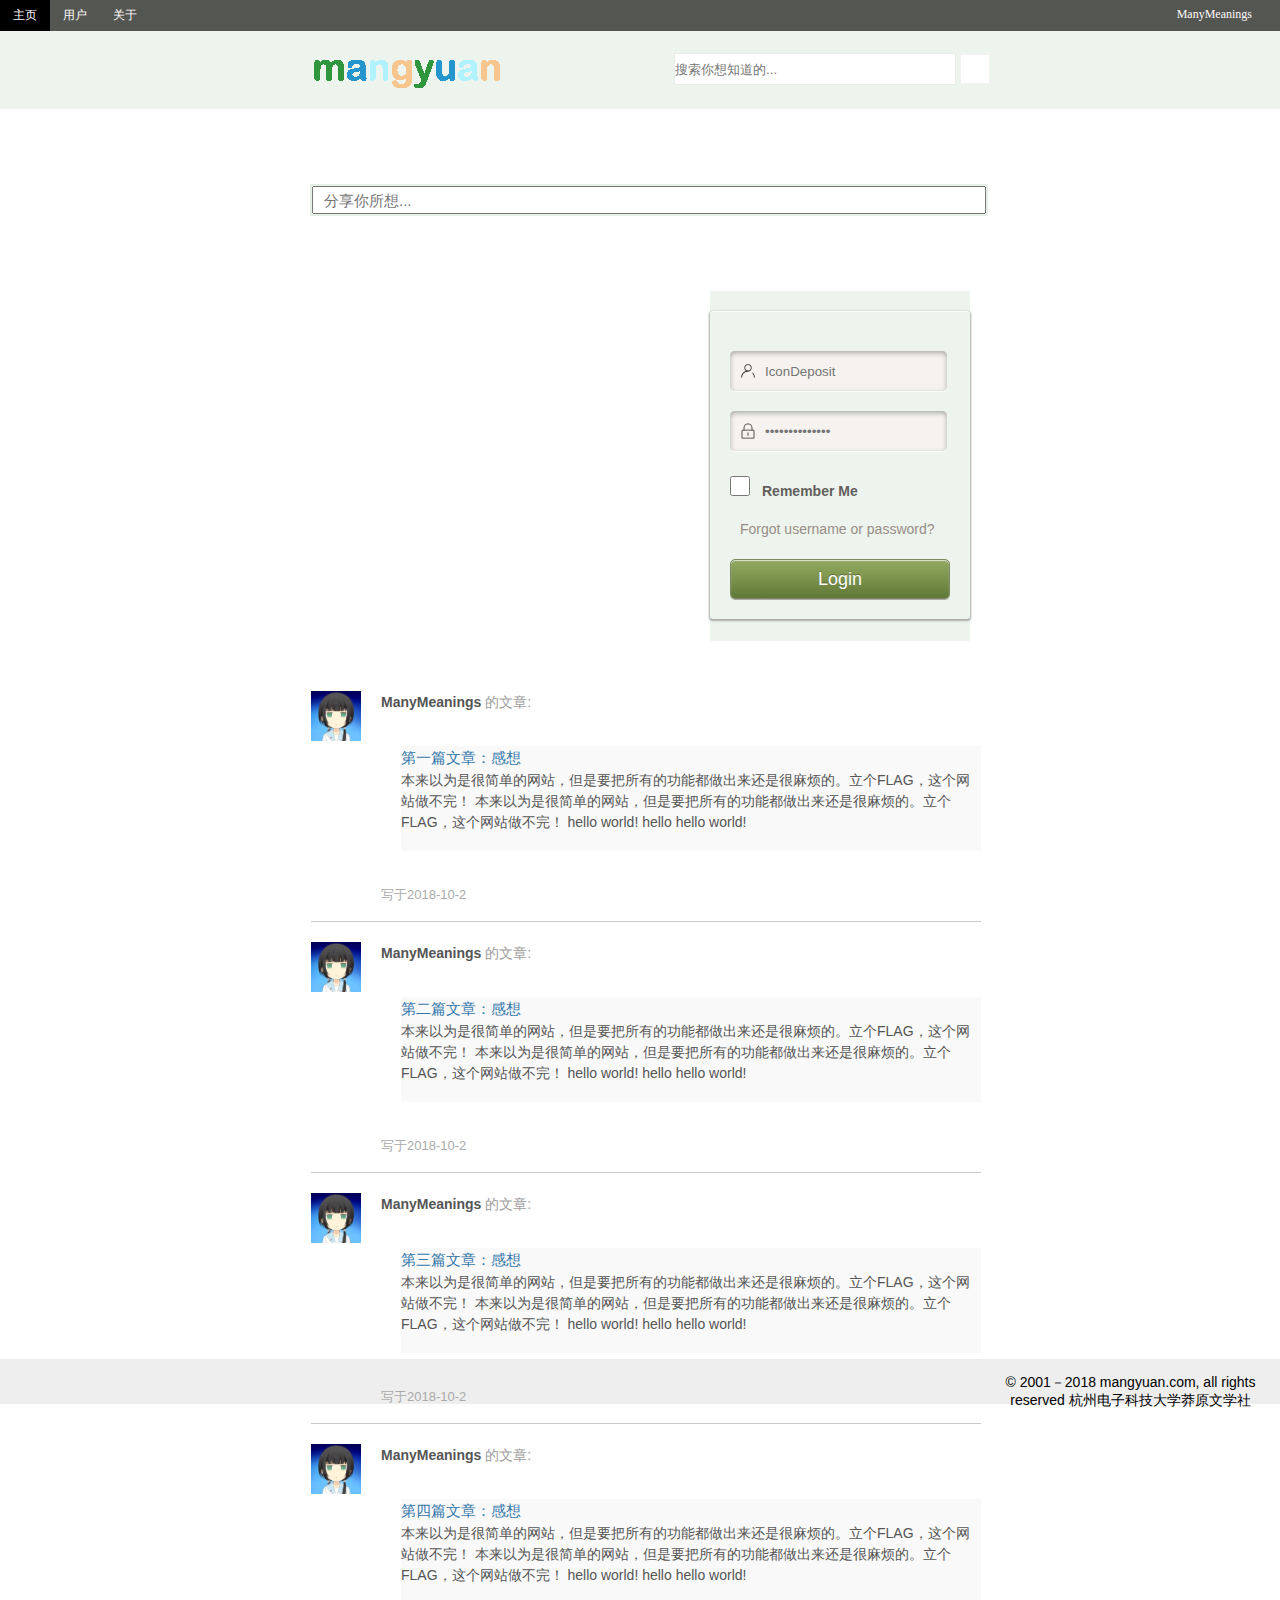
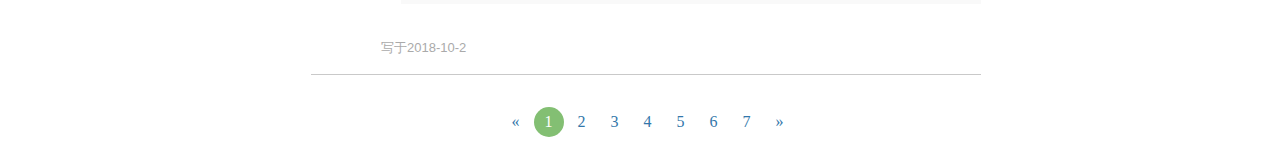
<file: index.html>
<!DOCTYPE html>
<html lang="en">
<head>
    <meta charset="UTF-8">
    <meta name="author" content="ManyMeanings">
    <base href="index.hml" target="_blank">
    <link rel="stylesheet" type="text/css" href="mycss.css">
    <title>莽原</title>
    <link rel="short icon" href="image/club.ico">
</head>

<body>
<div class="content">
    <!--上方导航栏-->
    <div class="global-nav">
        <ul>
            <li><a href="index.html">主页</a></li>
            <li><a href="userzone.html">用户</a></li>
            <li><a href="about.html">关于</a></li>
            <li style="float:right; padding-right: 15px"><a href="userzone.html">ManyMeanings</a></li>
        </ul>
    </div>

    <div class="club-nav">
        <ul>
            <li><img src="image/title.png" alt="mangyuan" style="margin-top: 5px; margin-left: 307px;"/></li>
            <li style="float:right; margin-top: 22px; margin-right: 290px;" >
                <div><form action="index.php" method="post">
                    <input class="search" type="text" placeholder="搜索你想知道的..." name="s" autocomplete="off">
                    <input class="button" type="submit" value="">
                </form>
                </div>
            </li>

        </ul>
    </div>

    <!--编辑栏-->
    <div class="edit">
        <input type="text" placeholder="分享你所想..." style="height:24px;
                                                              width: 660px;
                                                              color: #f2f2f2;
                                                              padding-left: 10px;
                                                              font-size: 15px;
                                                              margin: 0">
    </div>

    <!--右侧栏-->
    <div class="aside">
        <form action="index.php" method="post">
            <ul>
                <li>
                    <div class="text">
                        <span class="user"></span><input type="text" placeholder="IconDeposit">
                    </div>
                </li>
                <li>
                    <div class="password">
                        <span class="key"></span><input type="password" placeholder="••••••••••••••">
                    </div>
                </li>
                <li class="remember">
                    <input type="checkbox">Remember Me
                </li>
                <li>
                    <a href="" >Forgot username or password?</a>
                </li>
                <li>
                    <input type="button" value="Login">
                </li>
            </ul>
        </form>
    </div>
    <!--文章列表-->
    <div class="articles">
        <div class="article-block">
            <div><img src="image/my.jpg"></div>
            <div style="color:#9d9d9d ;
                    font-family: Helvetica, Arial, sans-serif ;
                    font-size: 14px"><a class="name" href="userzone.html">ManyMeanings</a> 的文章:
            </div>

            <div class="article">
                <a class="titles" href="acticles.html">第一篇文章：感想</a>
                <p>本来以为是很简单的网站，但是要把所有的功能都做出来还是很麻烦的。立个FLAG，这个网站做不完！
                    本来以为是很简单的网站，但是要把所有的功能都做出来还是很麻烦的。立个FLAG，这个网站做不完！ hello world! hello hello world!</p>
            </div>
            <div class="time">写于2018-10-2</div>
        </div>

        <div class="article-block">
            <div><img src="image/my.jpg"></div>
            <div style="color:#9d9d9d ;
                    font-family: Helvetica, Arial, sans-serif ;
                    font-size: 14px"><a class="name" href="userzone.html">ManyMeanings</a> 的文章:
            </div>

            <div class="article">
                <a class="titles" href="acticles.html">第二篇文章：感想</a>
                <p>本来以为是很简单的网站，但是要把所有的功能都做出来还是很麻烦的。立个FLAG，这个网站做不完！
                    本来以为是很简单的网站，但是要把所有的功能都做出来还是很麻烦的。立个FLAG，这个网站做不完！ hello world! hello hello world!</p>
            </div>
            <div class="time">写于2018-10-2</div>
        </div>

        <div class="article-block">
            <div><img src="image/my.jpg"></div>
            <div style="color:#9d9d9d ;
                    font-family: Helvetica, Arial, sans-serif ;
                    font-size: 14px"><a class="name" href="userzone.html">ManyMeanings</a> 的文章:
            </div>

            <div class="article">
                <a class="titles" href="acticles.html">第三篇文章：感想</a>
                <p>本来以为是很简单的网站，但是要把所有的功能都做出来还是很麻烦的。立个FLAG，这个网站做不完！
                    本来以为是很简单的网站，但是要把所有的功能都做出来还是很麻烦的。立个FLAG，这个网站做不完！ hello world! hello hello world!</p>
            </div>
            <div class="time">写于2018-10-2</div>
        </div>

        <div class="article-block">
            <div><img src="image/my.jpg"></div>
            <div style="color:#9d9d9d ;
                    font-family: Helvetica, Arial, sans-serif ;
                    font-size: 14px"><a class="name" href="userzone.html">ManyMeanings</a> 的文章:
            </div>

            <div class="article">
                <a class="titles" href="acticles.html">第四篇文章：感想</a>
                <p>本来以为是很简单的网站，但是要把所有的功能都做出来还是很麻烦的。立个FLAG，这个网站做不完！
                    本来以为是很简单的网站，但是要把所有的功能都做出来还是很麻烦的。立个FLAG，这个网站做不完！ hello world! hello hello world!</p>
            </div>
            <div class="time">写于2018-10-2</div>
            <div class="fenye">
                <ul class="pagination">
                    <li><a href="index.html">«</a></li>
                    <li><a class="active" href="index.html">1</a></li>
                    <li><a href="index.html">2</a></li>
                    <li><a href="index.html">3</a></li>
                    <li><a href="index.html">4</a></li>
                    <li><a href="index.html">5</a></li>
                    <li><a href="index.html">6</a></li>
                    <li><a href="index.html">7</a></li>
                    <li><a href="index.html">»</a></li>
                </ul>

            </div>
        </div>

    </div>
</div>
<div class="footer">© 2001－2018 mangyuan.com, all rights reserved 杭州电子科技大学莽原文学社</div>

</body>
</html>
</file>
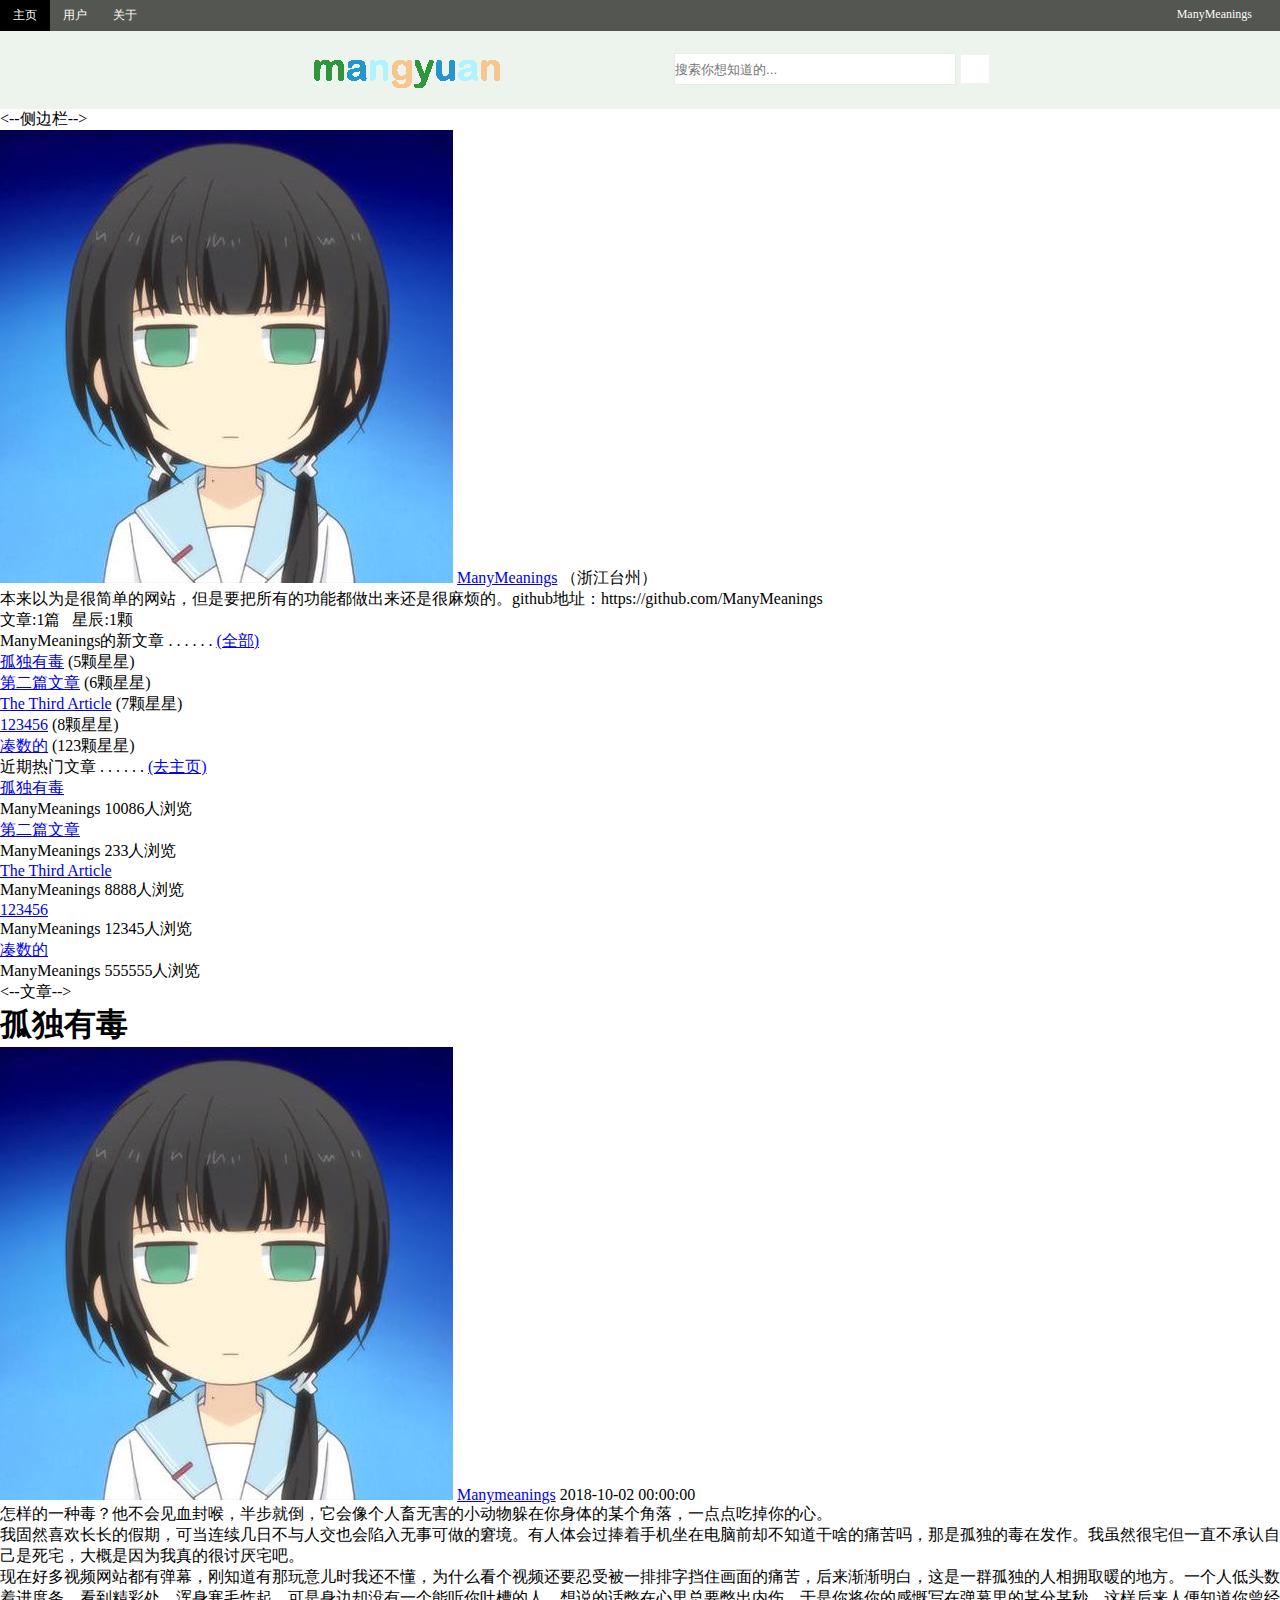
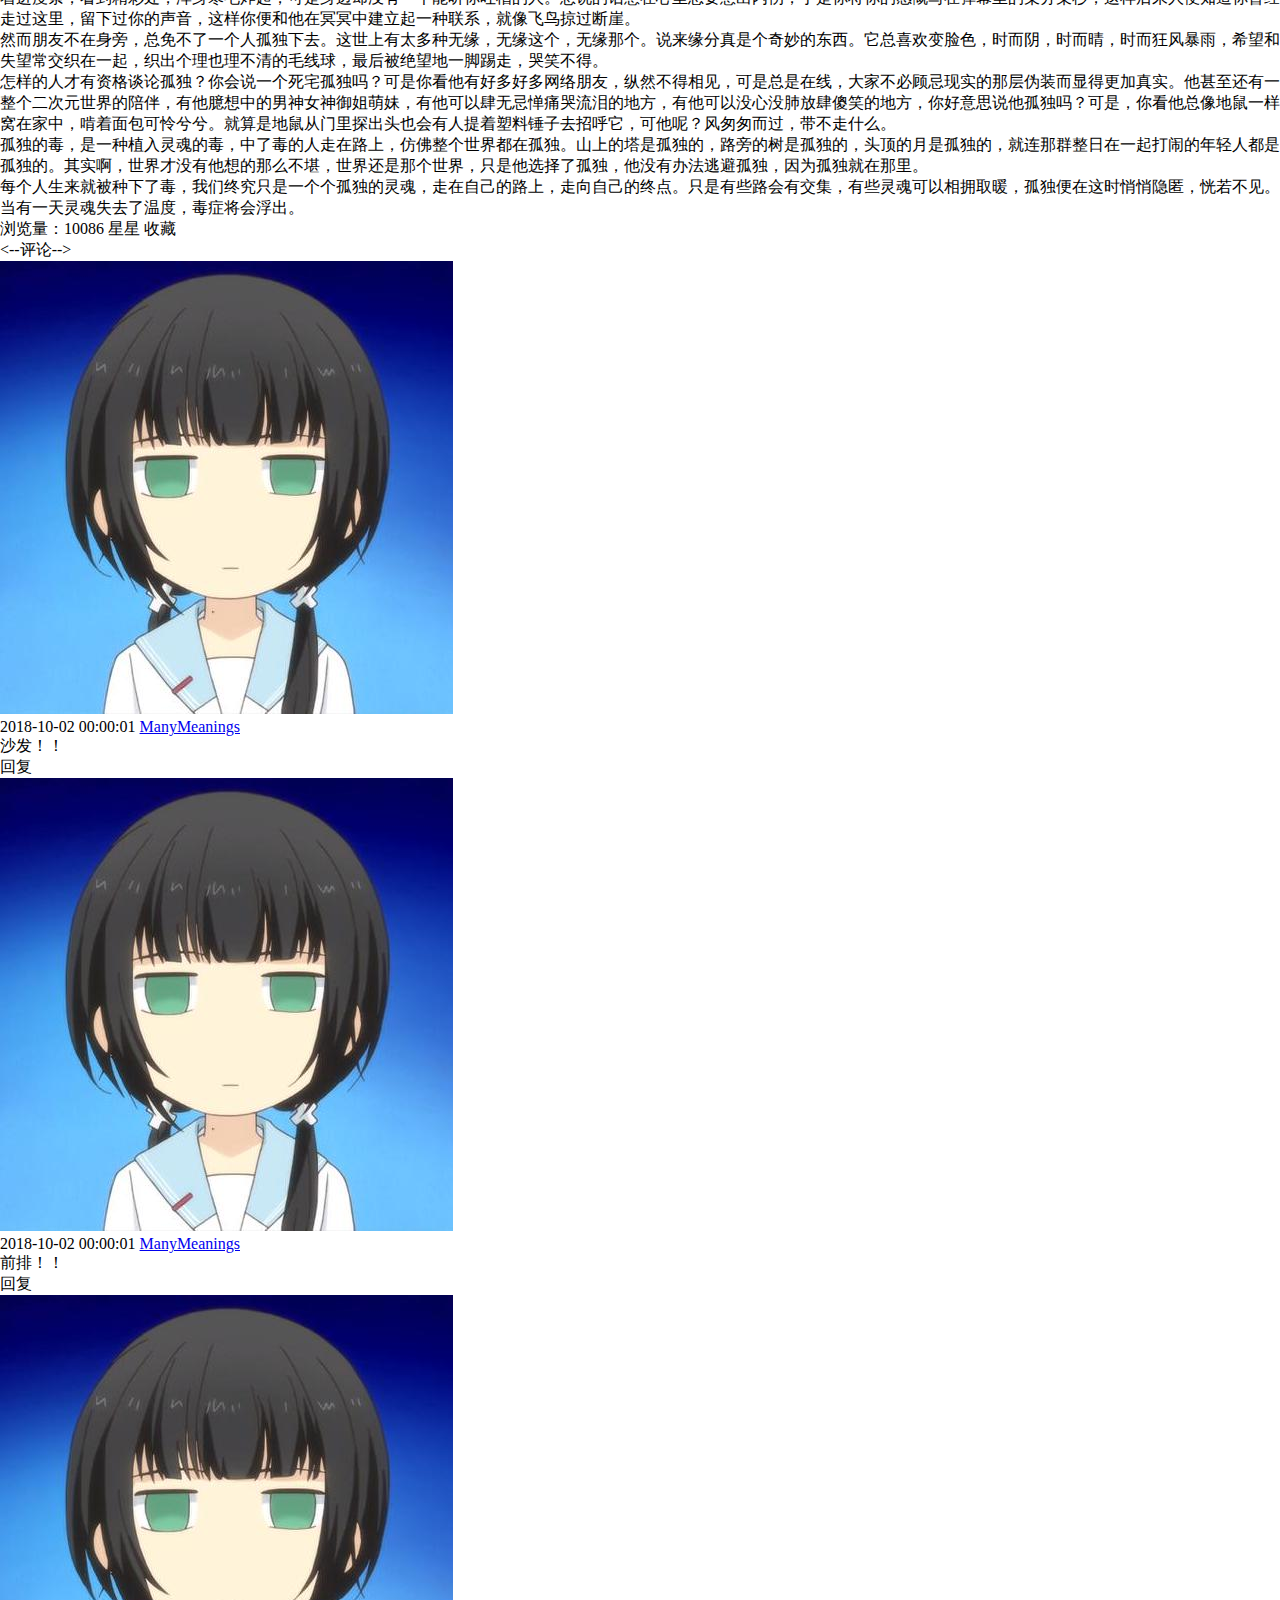
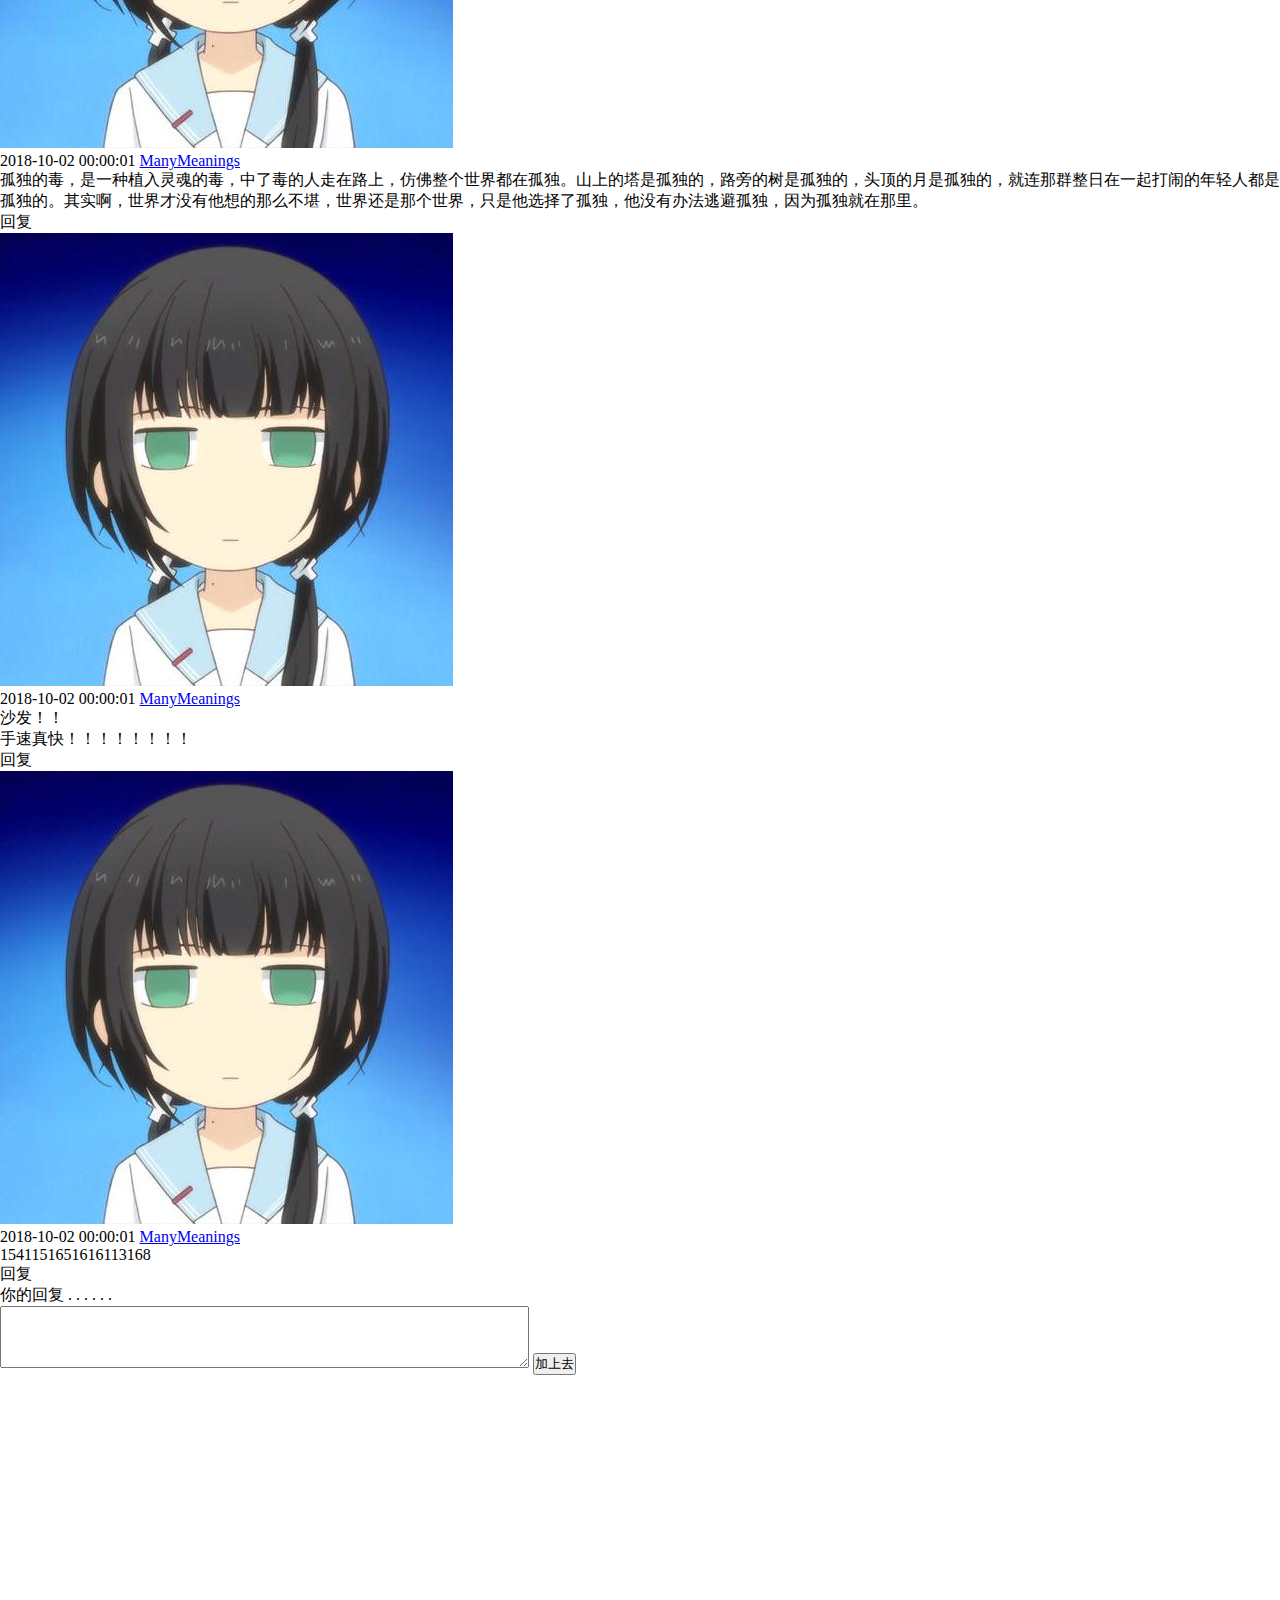
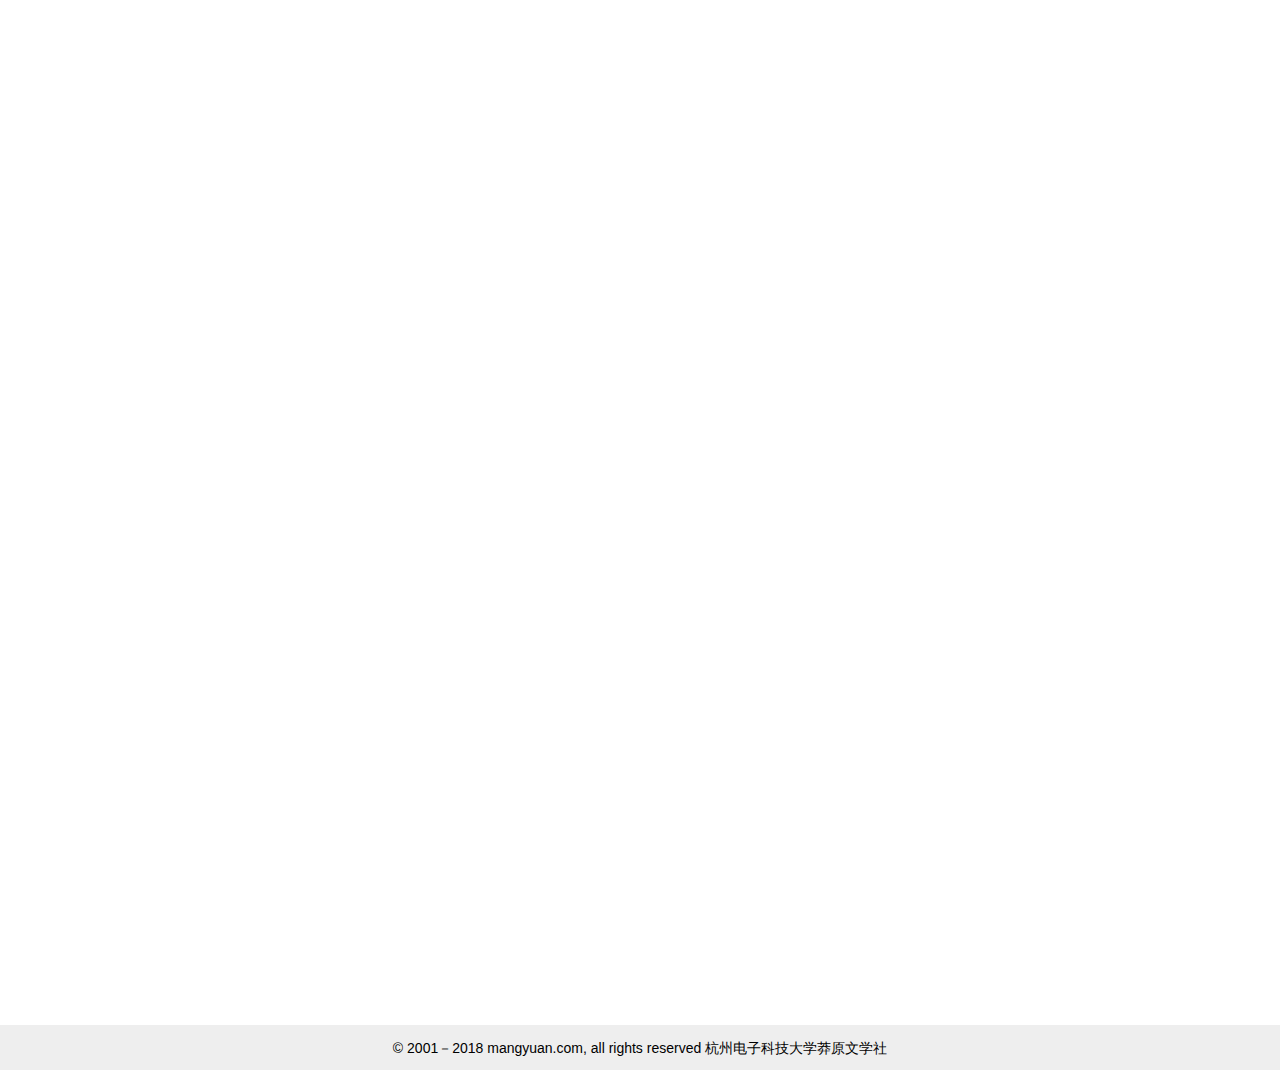
<file: articles.html>
<!DOCTYPE html>
<html lang="en">
<head>
    <meta charset="UTF-8">
    <meta name="author" content="ManyMeanings">
    <base href="index.hml" target="_blank">
    <link rel="stylesheet" type="text/css" href="mycss.css">
    <title>文章</title>
    <link rel="short icon" href="image/club.ico">
</head>
<body>
<div class="content">
    <!--上方导航栏-->
    <div class="global-nav">
        <ul>
            <li><a href="index.html">主页</a></li>
            <li><a href="userzone.html">用户</a></li>
            <li><a href="about.html">关于</a></li>
            <li style="float:right; padding-right: 15px"><a href="userzone.html">ManyMeanings</a></li>
        </ul>
    </div>

    <div class="club-nav">
        <ul>
            <li><img src="image/title.png" alt="mangyuan" style="margin-top: 5px; margin-left: 307px;"/></li>
            <li style="float:right; margin-top: 22px; margin-right: 290px;" >
                <div><form action="index.php" method="post">
                    <input class="search" type="text" placeholder="搜索你想知道的..." name="s" autocomplete="off">
                    <input class="button" type="submit" value="">
                </form>
                </div>
            </li>

        </ul>
    </div>
    <--侧边栏-->
    <div class="aside-in-articles">
        <div class="mini-userzone">
            <img src="image/my.jpg">
            <a class="name-in-miniaside" href="userzone.html">ManyMeanings</a>
            <span class="home">（浙江台州）</span>
            <p>本来以为是很简单的网站，但是要把所有的功能都做出来还是很麻烦的。github地址：https://github.com/ManyMeanings</p>
            <div class="data-in-miniaside">文章:1篇 &nbsp;&nbsp;星辰:1颗</div>
        </div>
        <div class="articles-in-aside">
            <div class="title-in-aside">ManyMeanings的新文章&nbsp;.&nbsp;.&nbsp;.&nbsp;.&nbsp;.&nbsp;.&nbsp;<a href="userzone.html">(全部)</a></div>
            <div class="new-articles"><a href="userzone.html">孤独有毒</a>&nbsp;(5颗星星)</div>
            <div class="new-articles"><a href="userzone.html">第二篇文章</a>&nbsp;(6颗星星)</div>
            <div class="new-articles"><a href="userzone.html">The Third Article</a>&nbsp;(7颗星星)</div>
            <div class="new-articles"><a href="userzone.html">123456</a>&nbsp;(8颗星星)</div>
            <div class="new-articles"><a href="userzone.html">凑数的</a>&nbsp;(123颗星星)</div>
        </div>
        <div class="articles-in-aside">
            <div class="title-in-aside">近期热门文章&nbsp;.&nbsp;.&nbsp;.&nbsp;.&nbsp;.&nbsp;.&nbsp;<a href="userzone.html">(去主页)</a></div>
            <div class="hot-articles"><a href="userzone.html">孤独有毒</a><p>ManyMeanings&nbsp;10086人浏览<p></div>
            <div class="hot-articles"><a href="userzone.html">第二篇文章</a><p>ManyMeanings&nbsp;233人浏览<p></div>
            <div class="hot-articles"><a href="userzone.html">The Third Article</a><p>ManyMeanings&nbsp;8888人浏览<p></div>
            <div class="hot-articles"><a href="userzone.html">123456</a><p>ManyMeanings&nbsp;12345人浏览<p></div>
            <div class="hot-articles"><a href="userzone.html">凑数的</a><p>ManyMeanings&nbsp;555555人浏览<p></div>
        </div>
    </div>

    <--文章-->
    <div class="the-article">
        <h1>孤独有毒</h1>
        <div class="message">
            <img src="image/my.jpg" class="head-img">
            <a class="author" href="userzone.html">Manymeanings</a>
            <span class="time-in">2018-10-02 00:00:00</span>
        </div>
        <p>怎样的一种毒？他不会见血封喉，半步就倒，它会像个人畜无害的小动物躲在你身体的某个角落，一点点吃掉你的心。</p>

        <p>我固然喜欢长长的假期，可当连续几日不与人交也会陷入无事可做的窘境。有人体会过捧着手机坐在电脑前却不知道干啥的痛苦吗，那是孤独的毒在发作。我虽然很宅但一直不承认自己是死宅，大概是因为我真的很讨厌宅吧。</p>

        <p>现在好多视频网站都有弹幕，刚知道有那玩意儿时我还不懂，为什么看个视频还要忍受被一排排字挡住画面的痛苦，后来渐渐明白，这是一群孤独的人相拥取暖的地方。一个人低头数着进度条，看到精彩处，浑身寒毛炸起，可是身边却没有一个能听你吐槽的人。想说的话憋在心里总要憋出内伤，于是你将你的感慨写在弹幕里的某分某秒，这样后来人便知道你曾经走过这里，留下过你的声音，这样你便和他在冥冥中建立起一种联系，就像飞鸟掠过断崖。</p>

        <p>然而朋友不在身旁，总免不了一个人孤独下去。这世上有太多种无缘，无缘这个，无缘那个。说来缘分真是个奇妙的东西。它总喜欢变脸色，时而阴，时而晴，时而狂风暴雨，希望和失望常交织在一起，织出个理也理不清的毛线球，最后被绝望地一脚踢走，哭笑不得。</p>

        <p>怎样的人才有资格谈论孤独？你会说一个死宅孤独吗？可是你看他有好多好多网络朋友，纵然不得相见，可是总是在线，大家不必顾忌现实的那层伪装而显得更加真实。他甚至还有一整个二次元世界的陪伴，有他臆想中的男神女神御姐萌妹，有他可以肆无忌惮痛哭流泪的地方，有他可以没心没肺放肆傻笑的地方，你好意思说他孤独吗？可是，你看他总像地鼠一样窝在家中，啃着面包可怜兮兮。就算是地鼠从门里探出头也会有人提着塑料锤子去招呼它，可他呢？风匆匆而过，带不走什么。</p>

        <p>孤独的毒，是一种植入灵魂的毒，中了毒的人走在路上，仿佛整个世界都在孤独。山上的塔是孤独的，路旁的树是孤独的，头顶的月是孤独的，就连那群整日在一起打闹的年轻人都是孤独的。其实啊，世界才没有他想的那么不堪，世界还是那个世界，只是他选择了孤独，他没有办法逃避孤独，因为孤独就在那里。</p>

        <p>每个人生来就被种下了毒，我们终究只是一个个孤独的灵魂，走在自己的路上，走向自己的终点。只是有些路会有交集，有些灵魂可以相拥取暖，孤独便在这时悄悄隐匿，恍若不见。  </p>

        <p>当有一天灵魂失去了温度，毒症将会浮出。</p>
        <div class="footer-sharing">
            <span class="read-number">浏览量：10086</span>
            <a class="good">星星</a>
            <a class="good">收藏</a>
        </div>
    </div>
    <--评论-->
    <div class="comments">
        <div class="comment-block">
        <img src="image/my.jpg">
            <div class="title-in-comment">
            <span class="time-in-comment">2018-10-02 00:00:01</span>
            <a class="author-in-comment" href="userzone.html">ManyMeanings</a>
            </div>
        <p>沙发！！</p>
        <div class="reply-button">回复</div>
    </div>
        <div class="comment-block">
            <img src="image/my.jpg"><div class="title-in-comment">
            <span class="time-in-comment">2018-10-02 00:00:01</span>
            <a class="author-in-comment" href="userzone.html">ManyMeanings</a>
        </div>
            <p>前排！！</p>
            <div class="reply-button">回复</div>
        </div>
        <div class="comment-block">
            <img src="image/my.jpg"><div class="title-in-comment">
            <span class="time-in-comment">2018-10-02 00:00:01</span>
            <a class="author-in-comment" href="userzone.html">ManyMeanings</a>
        </div>
            <p>孤独的毒，是一种植入灵魂的毒，中了毒的人走在路上，仿佛整个世界都在孤独。山上的塔是孤独的，路旁的树是孤独的，头顶的月是孤独的，就连那群整日在一起打闹的年轻人都是孤独的。其实啊，世界才没有他想的那么不堪，世界还是那个世界，只是他选择了孤独，他没有办法逃避孤独，因为孤独就在那里。</p>
            <div class="reply-button">回复</div>
        </div>
        <div class="comment-block">
            <img src="image/my.jpg"><div class="title-in-comment">
            <span class="time-in-comment">2018-10-02 00:00:01</span>
            <a class="author-in-comment" href="userzone.html">ManyMeanings</a>
        </div>
            <p class="reply">沙发！！</p>
            <p>手速真快！！！！！！！！</p>
            <div class="reply-button">回复</div>
        </div>
        <div class="comment-block">
            <img src="image/my.jpg"><div class="title-in-comment">
            <span class="time-in-comment">2018-10-02 00:00:01</span>
            <a class="author-in-comment" href="userzone.html">ManyMeanings</a>
        </div>
            <p>1541151651616113168</p>
            <div class="reply-button">回复</div>
        </div>
        <div class="comment-edit">
            <span class="comment-edit-title">你的回复&nbsp;.&nbsp;.&nbsp;.&nbsp;.&nbsp;.&nbsp;.&nbsp;</span>
            <form>
                <textarea class="comment-edit-box" rows="4" cols="64" title=""></textarea>
                <input type="button" value="加上去" class="comment-edit-button">
            </form>
        </div>
    </div>

</div>
<div class="footer">© 2001－2018 mangyuan.com, all rights reserved 杭州电子科技大学莽原文学社</div>
</body>
</html>
</file>
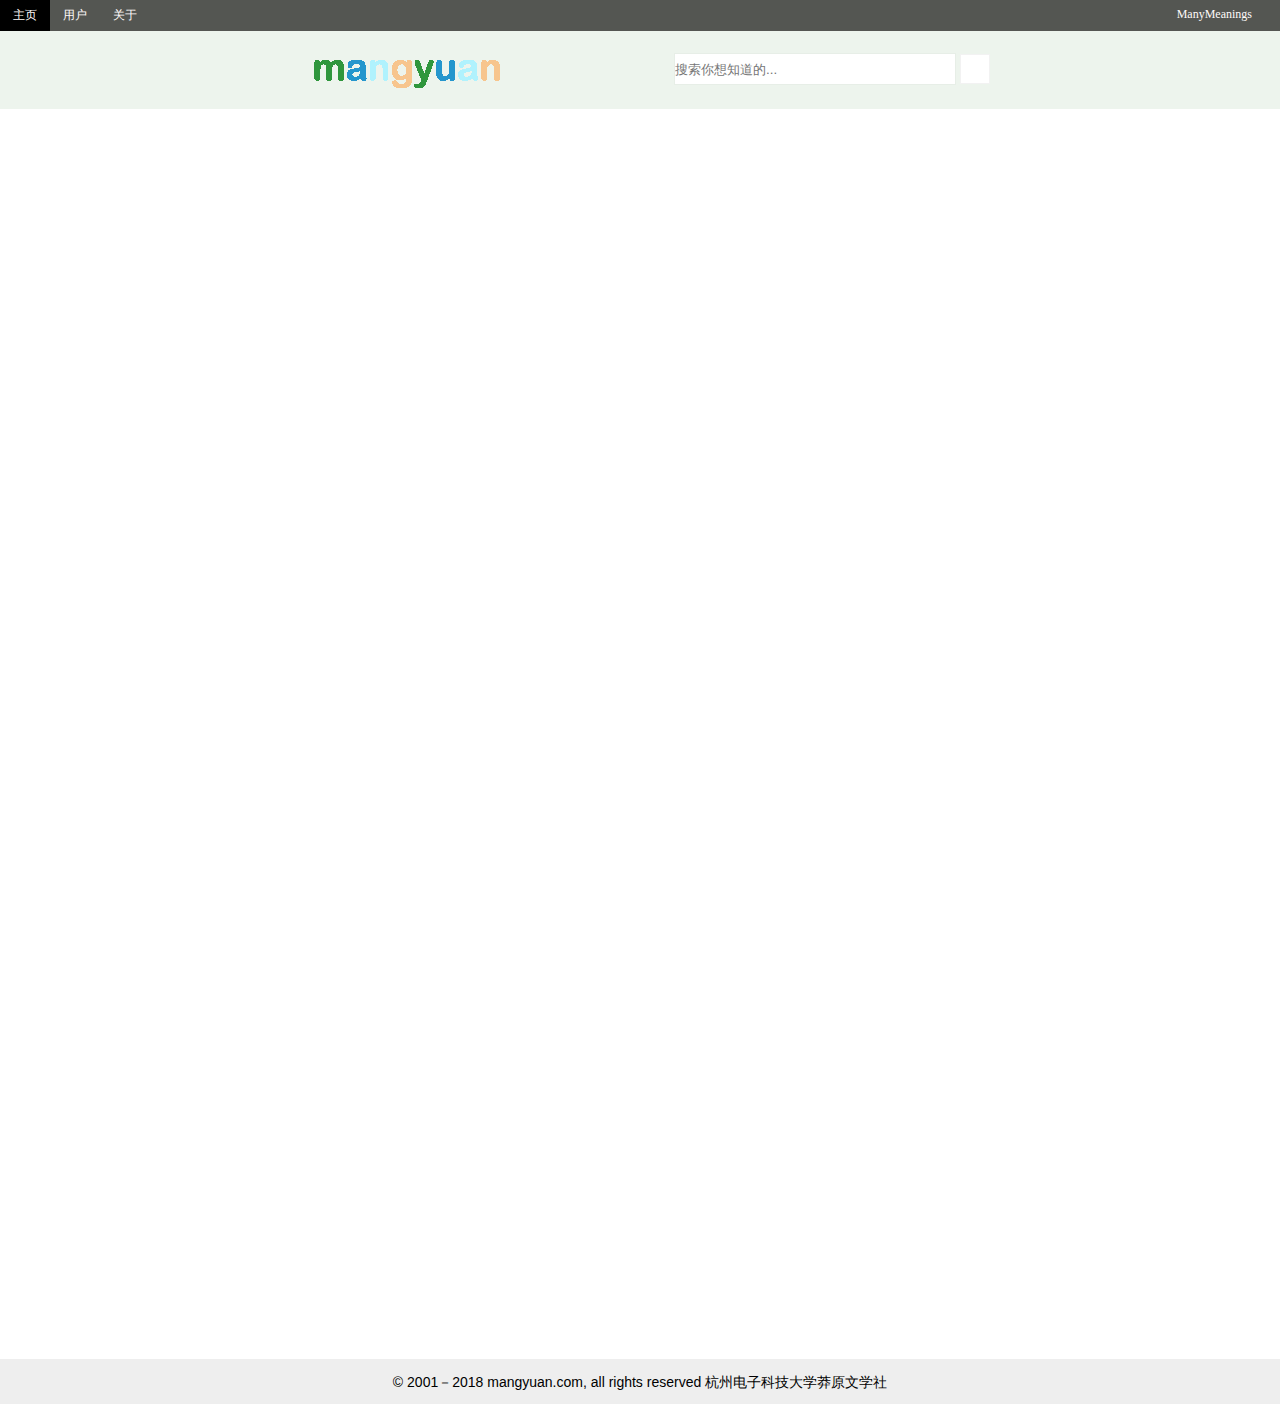
<file: articlesedit.html>
<!DOCTYPE html>
<html lang="en">
<head>
    <meta charset="UTF-8">
    <meta name="author" content="ManyMeanings">
    <base href="index.hml" target="_blank">
    <link rel="stylesheet" type="text/css" href="mycss.css">
    <title>文章编辑</title>
    <link rel="short icon" href="image/club.ico">
</head>
<body>
<div class="content">
    <!--上方导航栏-->
    <div class="global-nav">
        <ul>
            <li><a href="index.html">主页</a></li>
            <li><a href="userzone.html">用户</a></li>
            <li><a href="about.html">关于</a></li>
            <li style="float:right; padding-right: 15px"><a href="userzone.html">ManyMeanings</a></li>
        </ul>
    </div>

    <div class="club-nav">
        <ul>
            <li><img src="image/title.png" alt="mangyuan" style="margin-top: 5px; margin-left: 307px;"/></li>
            <li style="float:right; margin-top: 22px; margin-right: 290px;" >
                <div><form action="index.php" method="post">
                    <input class="search" type="text" placeholder="搜索你想知道的..." name="s" autocomplete="off">
                    <input class="button" type="submit" value="">
                </form>
                </div>
            </li>

        </ul>
    </div>
</div>
<div class="footer">© 2001－2018 mangyuan.com, all rights reserved 杭州电子科技大学莽原文学社</div>
</body>
</html>
</file>
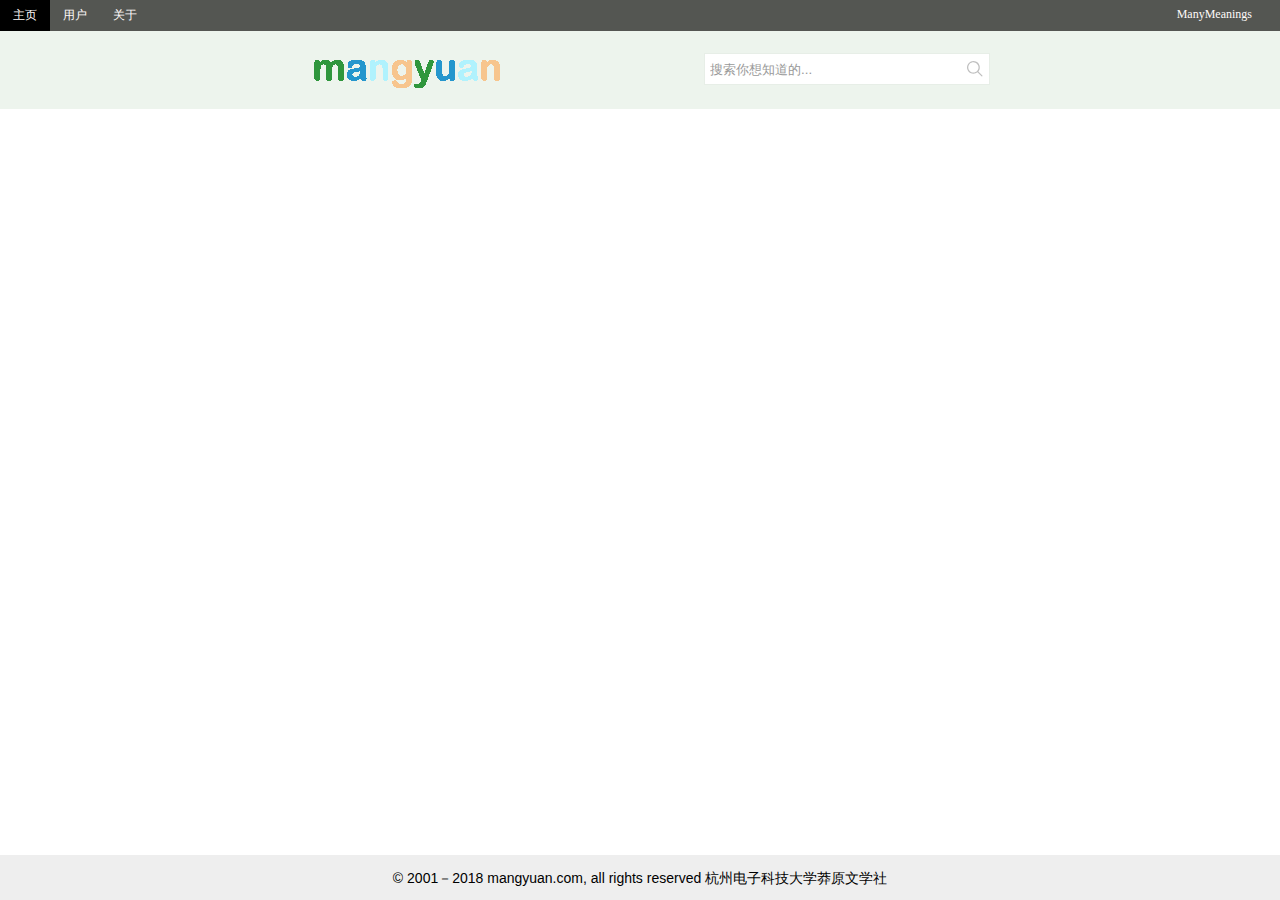
<file: articles/articlesedit.html>
<!DOCTYPE html>
<html lang="en">
<head>
    <meta charset="UTF-8">
    <meta name="author" content="ManyMeanings">
    <base href="index.hml" target="_blank">
    <link rel="stylesheet" type="text/css" href="../css/mycss.css">
    <title>文章编辑</title>
    <link rel="short icon" href="../image/club.ico">
</head>
<body>
<div class="content">
    <!--上方导航栏-->
    <div class="global-nav">
        <ul>
            <li><a href="../index.html">主页</a></li>
            <li><a href="../userzone.html">用户</a></li>
            <li><a href="../about.html">关于</a></li>
            <li style="float:right; padding-right: 15px"><a href="../userzone.html">ManyMeanings</a></li>
        </ul>
    </div>

    <div class="club-nav">
        <ul>
            <li><img src="../image/title.png" alt="mangyuan" style="margin-top: 5px; margin-left: 307px;"/></li>
            <li style="float:right; margin-top: 22px; margin-right: 290px;" >
                <div><form action="../index.php" method="post">
                    <input class="search" type="text" placeholder="搜索你想知道的..." name="s" autocomplete="off">
                    <input class="button" type="submit" value="">
                </form>
                </div>
            </li>

        </ul>
    </div>
</div>
<div class="footer">© 2001－2018 mangyuan.com, all rights reserved 杭州电子科技大学莽原文学社</div>
</body>
</html>
</file>
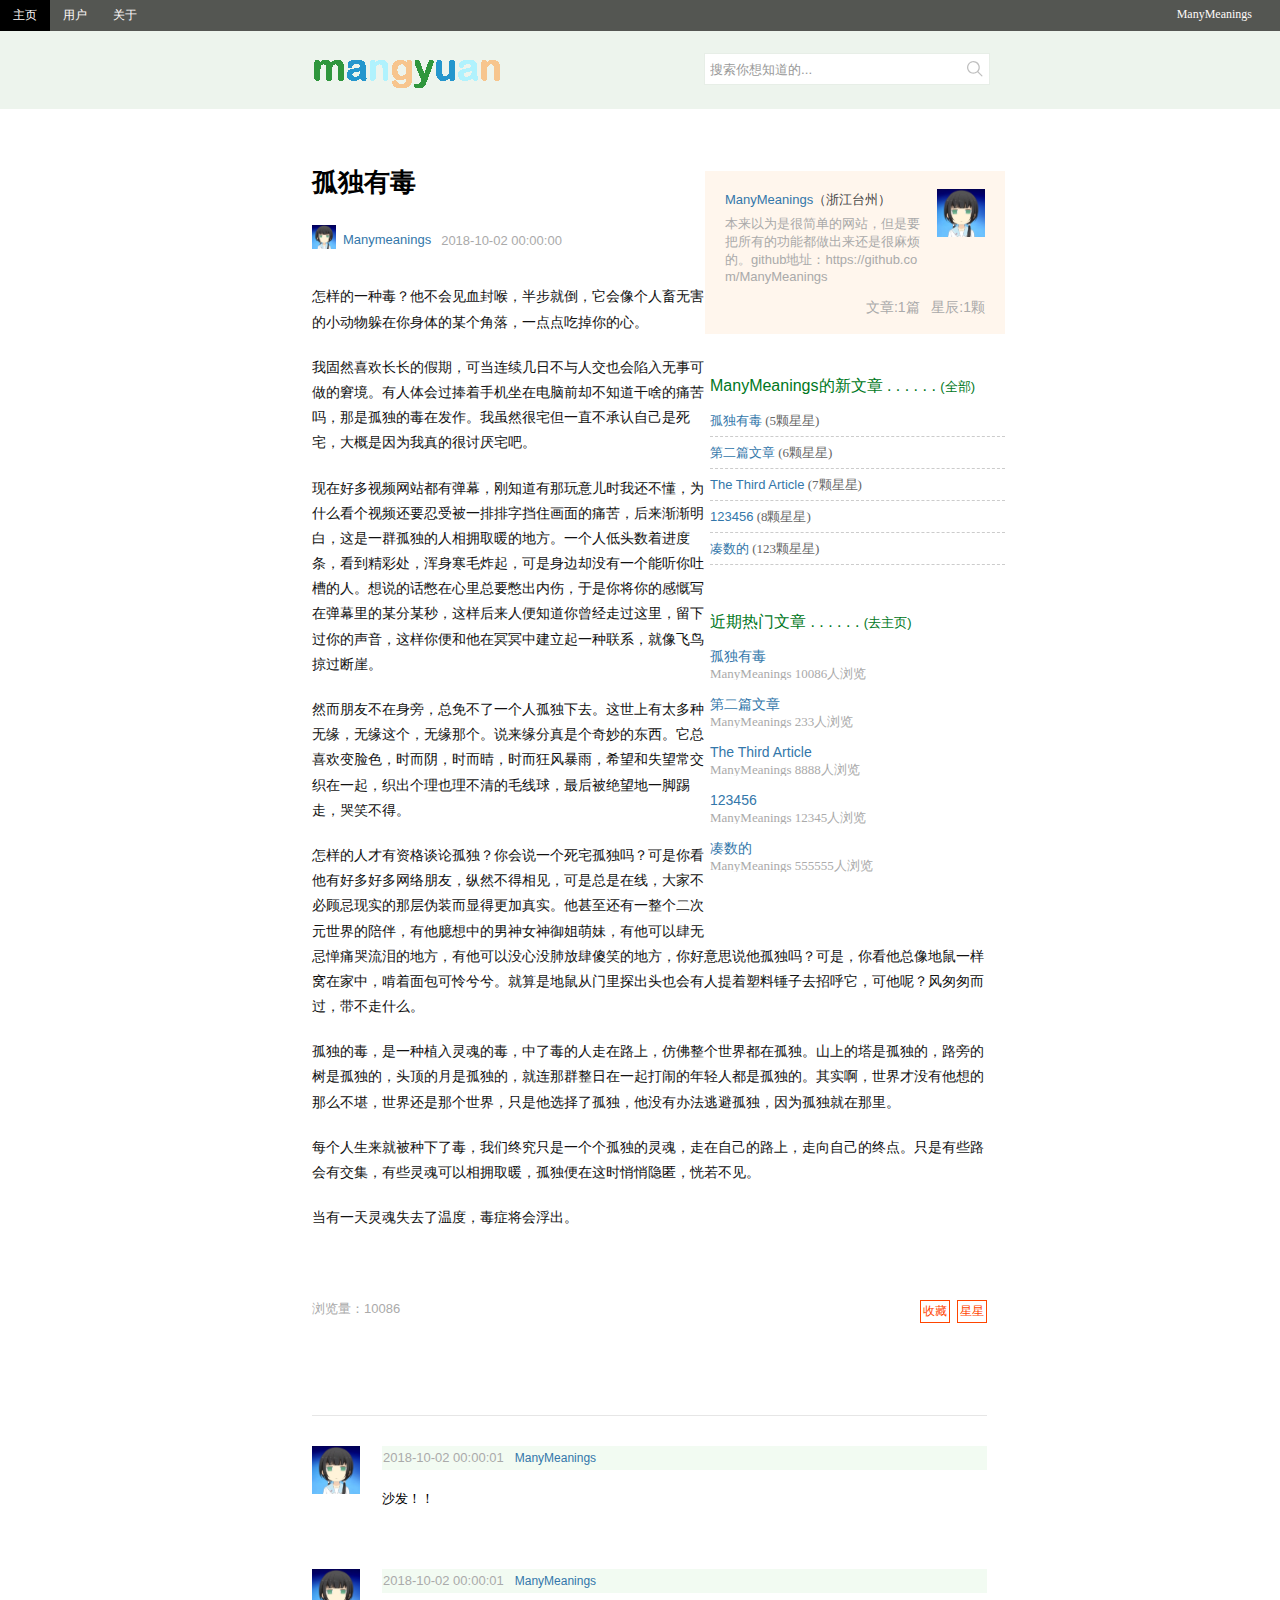
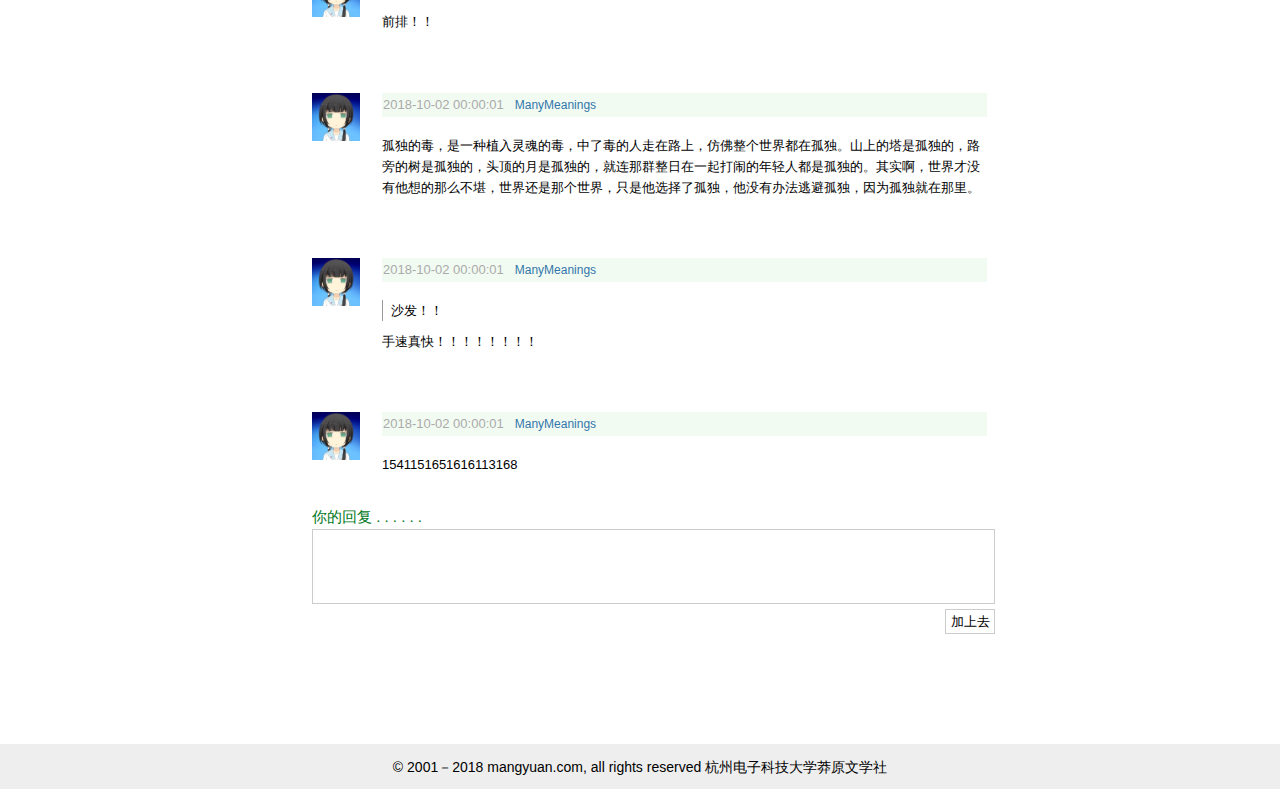
<file: articles/show-1.html>
<!DOCTYPE html>
<html lang="en">
<head>
    <meta charset="UTF-8">
    <meta name="author" content="ManyMeanings">
    <base href="index.hml" target="_blank">
    <link rel="stylesheet" type="text/css" href="../css/mycss.css">
    <title>文章</title>
    <link rel="short icon" href="../image/club.ico">
</head>
<body>
<div class="content">
    <!--上方导航栏-->
    <div class="global-nav">
        <ul>
            <li><a href="../index.html">主页</a></li>
            <li><a href="../userzone.html">用户</a></li>
            <li><a href="../about.html">关于</a></li>
            <li style="float:right; padding-right: 15px"><a href="../userzone.html">ManyMeanings</a></li>
        </ul>
    </div>

    <div class="club-nav">
        <ul>
            <li><img src="../image/title.png" alt="mangyuan" style="margin-top: 5px; margin-left: 307px;"/></li>
            <li style="float:right; margin-top: 22px; margin-right: 290px;" >
                <div><form action="../index.php" method="post">
                    <input class="search" type="text" placeholder="搜索你想知道的..." name="s" autocomplete="off">
                    <input class="button" type="submit" value="">
                </form>
                </div>
            </li>

        </ul>
    </div>
    <--侧边栏-->
    <div class="aside-in-articles">
        <div class="mini-userzone">
            <img src="../image/my.jpg">
            <a class="name-in-miniaside" href="../userzone.html">ManyMeanings</a>
            <span class="home">（浙江台州）</span>
            <p>本来以为是很简单的网站，但是要把所有的功能都做出来还是很麻烦的。github地址：https://github.com/ManyMeanings</p>
            <div class="data-in-miniaside">文章:1篇 &nbsp;&nbsp;星辰:1颗</div>
        </div>
        <div class="articles-in-aside">
            <div class="title-in-aside">ManyMeanings的新文章&nbsp;.&nbsp;.&nbsp;.&nbsp;.&nbsp;.&nbsp;.&nbsp;<a href="../userzone.html">(全部)</a></div>
            <div class="new-articles"><a href="../userzone.html">孤独有毒</a>&nbsp;(5颗星星)</div>
            <div class="new-articles"><a href="../userzone.html">第二篇文章</a>&nbsp;(6颗星星)</div>
            <div class="new-articles"><a href="../userzone.html">The Third Article</a>&nbsp;(7颗星星)</div>
            <div class="new-articles"><a href="../userzone.html">123456</a>&nbsp;(8颗星星)</div>
            <div class="new-articles"><a href="../userzone.html">凑数的</a>&nbsp;(123颗星星)</div>
        </div>
        <div class="articles-in-aside">
            <div class="title-in-aside">近期热门文章&nbsp;.&nbsp;.&nbsp;.&nbsp;.&nbsp;.&nbsp;.&nbsp;<a href="../index.html">(去主页)</a></div>
            <div class="hot-articles"><a href="../userzone.html">孤独有毒</a><p>ManyMeanings&nbsp;10086人浏览<p></div>
            <div class="hot-articles"><a href="../userzone.html">第二篇文章</a><p>ManyMeanings&nbsp;233人浏览<p></div>
            <div class="hot-articles"><a href="../userzone.html">The Third Article</a><p>ManyMeanings&nbsp;8888人浏览<p></div>
            <div class="hot-articles"><a href="../userzone.html">123456</a><p>ManyMeanings&nbsp;12345人浏览<p></div>
            <div class="hot-articles"><a href="../userzone.html">凑数的</a><p>ManyMeanings&nbsp;555555人浏览<p></div>
        </div>
    </div>

    <--文章-->
    <div class="the-article">
        <h1>孤独有毒</h1>
        <div class="message">
            <img src="../image/my.jpg" class="head-img">
            <a class="author" href="../userzone.html">Manymeanings</a>
            <span class="time-in">2018-10-02 00:00:00</span>
        </div>
        <p>怎样的一种毒？他不会见血封喉，半步就倒，它会像个人畜无害的小动物躲在你身体的某个角落，一点点吃掉你的心。</p>

        <p>我固然喜欢长长的假期，可当连续几日不与人交也会陷入无事可做的窘境。有人体会过捧着手机坐在电脑前却不知道干啥的痛苦吗，那是孤独的毒在发作。我虽然很宅但一直不承认自己是死宅，大概是因为我真的很讨厌宅吧。</p>

        <p>现在好多视频网站都有弹幕，刚知道有那玩意儿时我还不懂，为什么看个视频还要忍受被一排排字挡住画面的痛苦，后来渐渐明白，这是一群孤独的人相拥取暖的地方。一个人低头数着进度条，看到精彩处，浑身寒毛炸起，可是身边却没有一个能听你吐槽的人。想说的话憋在心里总要憋出内伤，于是你将你的感慨写在弹幕里的某分某秒，这样后来人便知道你曾经走过这里，留下过你的声音，这样你便和他在冥冥中建立起一种联系，就像飞鸟掠过断崖。</p>

        <p>然而朋友不在身旁，总免不了一个人孤独下去。这世上有太多种无缘，无缘这个，无缘那个。说来缘分真是个奇妙的东西。它总喜欢变脸色，时而阴，时而晴，时而狂风暴雨，希望和失望常交织在一起，织出个理也理不清的毛线球，最后被绝望地一脚踢走，哭笑不得。</p>

        <p>怎样的人才有资格谈论孤独？你会说一个死宅孤独吗？可是你看他有好多好多网络朋友，纵然不得相见，可是总是在线，大家不必顾忌现实的那层伪装而显得更加真实。他甚至还有一整个二次元世界的陪伴，有他臆想中的男神女神御姐萌妹，有他可以肆无忌惮痛哭流泪的地方，有他可以没心没肺放肆傻笑的地方，你好意思说他孤独吗？可是，你看他总像地鼠一样窝在家中，啃着面包可怜兮兮。就算是地鼠从门里探出头也会有人提着塑料锤子去招呼它，可他呢？风匆匆而过，带不走什么。</p>

        <p>孤独的毒，是一种植入灵魂的毒，中了毒的人走在路上，仿佛整个世界都在孤独。山上的塔是孤独的，路旁的树是孤独的，头顶的月是孤独的，就连那群整日在一起打闹的年轻人都是孤独的。其实啊，世界才没有他想的那么不堪，世界还是那个世界，只是他选择了孤独，他没有办法逃避孤独，因为孤独就在那里。</p>

        <p>每个人生来就被种下了毒，我们终究只是一个个孤独的灵魂，走在自己的路上，走向自己的终点。只是有些路会有交集，有些灵魂可以相拥取暖，孤独便在这时悄悄隐匿，恍若不见。  </p>

        <p>当有一天灵魂失去了温度，毒症将会浮出。</p>
        <div class="footer-sharing">
            <span class="read-number">浏览量：10086</span>
            <a class="good">星星</a>
            <a class="good">收藏</a>
        </div>
    </div>
    <--评论-->
    <div class="comments">
        <div class="comment-block">
        <img src="../image/my.jpg">
            <div class="title-in-comment">
            <span class="time-in-comment">2018-10-02 00:00:01</span>
            <a class="author-in-comment" href="../userzone.html">ManyMeanings</a>
            </div>
        <p>沙发！！</p>
        <div class="reply-button">回复</div>
    </div>
        <div class="comment-block">
            <img src="../image/my.jpg"><div class="title-in-comment">
            <span class="time-in-comment">2018-10-02 00:00:01</span>
            <a class="author-in-comment" href="../userzone.html">ManyMeanings</a>
        </div>
            <p>前排！！</p>
            <div class="reply-button">回复</div>
        </div>
        <div class="comment-block">
            <img src="../image/my.jpg"><div class="title-in-comment">
            <span class="time-in-comment">2018-10-02 00:00:01</span>
            <a class="author-in-comment" href="../userzone.html">ManyMeanings</a>
        </div>
            <p>孤独的毒，是一种植入灵魂的毒，中了毒的人走在路上，仿佛整个世界都在孤独。山上的塔是孤独的，路旁的树是孤独的，头顶的月是孤独的，就连那群整日在一起打闹的年轻人都是孤独的。其实啊，世界才没有他想的那么不堪，世界还是那个世界，只是他选择了孤独，他没有办法逃避孤独，因为孤独就在那里。</p>
            <div class="reply-button">回复</div>
        </div>
        <div class="comment-block">
            <img src="../image/my.jpg"><div class="title-in-comment">
            <span class="time-in-comment">2018-10-02 00:00:01</span>
            <a class="author-in-comment" href="../userzone.html">ManyMeanings</a>
        </div>
            <p class="reply">沙发！！</p>
            <p>手速真快！！！！！！！！</p>
            <div class="reply-button">回复</div>
        </div>
        <div class="comment-block">
            <img src="../image/my.jpg"><div class="title-in-comment">
            <span class="time-in-comment">2018-10-02 00:00:01</span>
            <a class="author-in-comment" href="../userzone.html">ManyMeanings</a>
        </div>
            <p>1541151651616113168</p>
            <div class="reply-button">回复</div>
        </div>
        <div class="comment-edit">
            <span class="comment-edit-title">你的回复&nbsp;.&nbsp;.&nbsp;.&nbsp;.&nbsp;.&nbsp;.&nbsp;</span>
            <form>
                <textarea class="comment-edit-box" rows="4" cols="64" title=""></textarea>
                <input type="button" value="加上去" class="comment-edit-button">
            </form>
        </div>
    </div>

</div>
<div class="footer">© 2001－2018 mangyuan.com, all rights reserved 杭州电子科技大学莽原文学社</div>
</body>
</html>
</file>
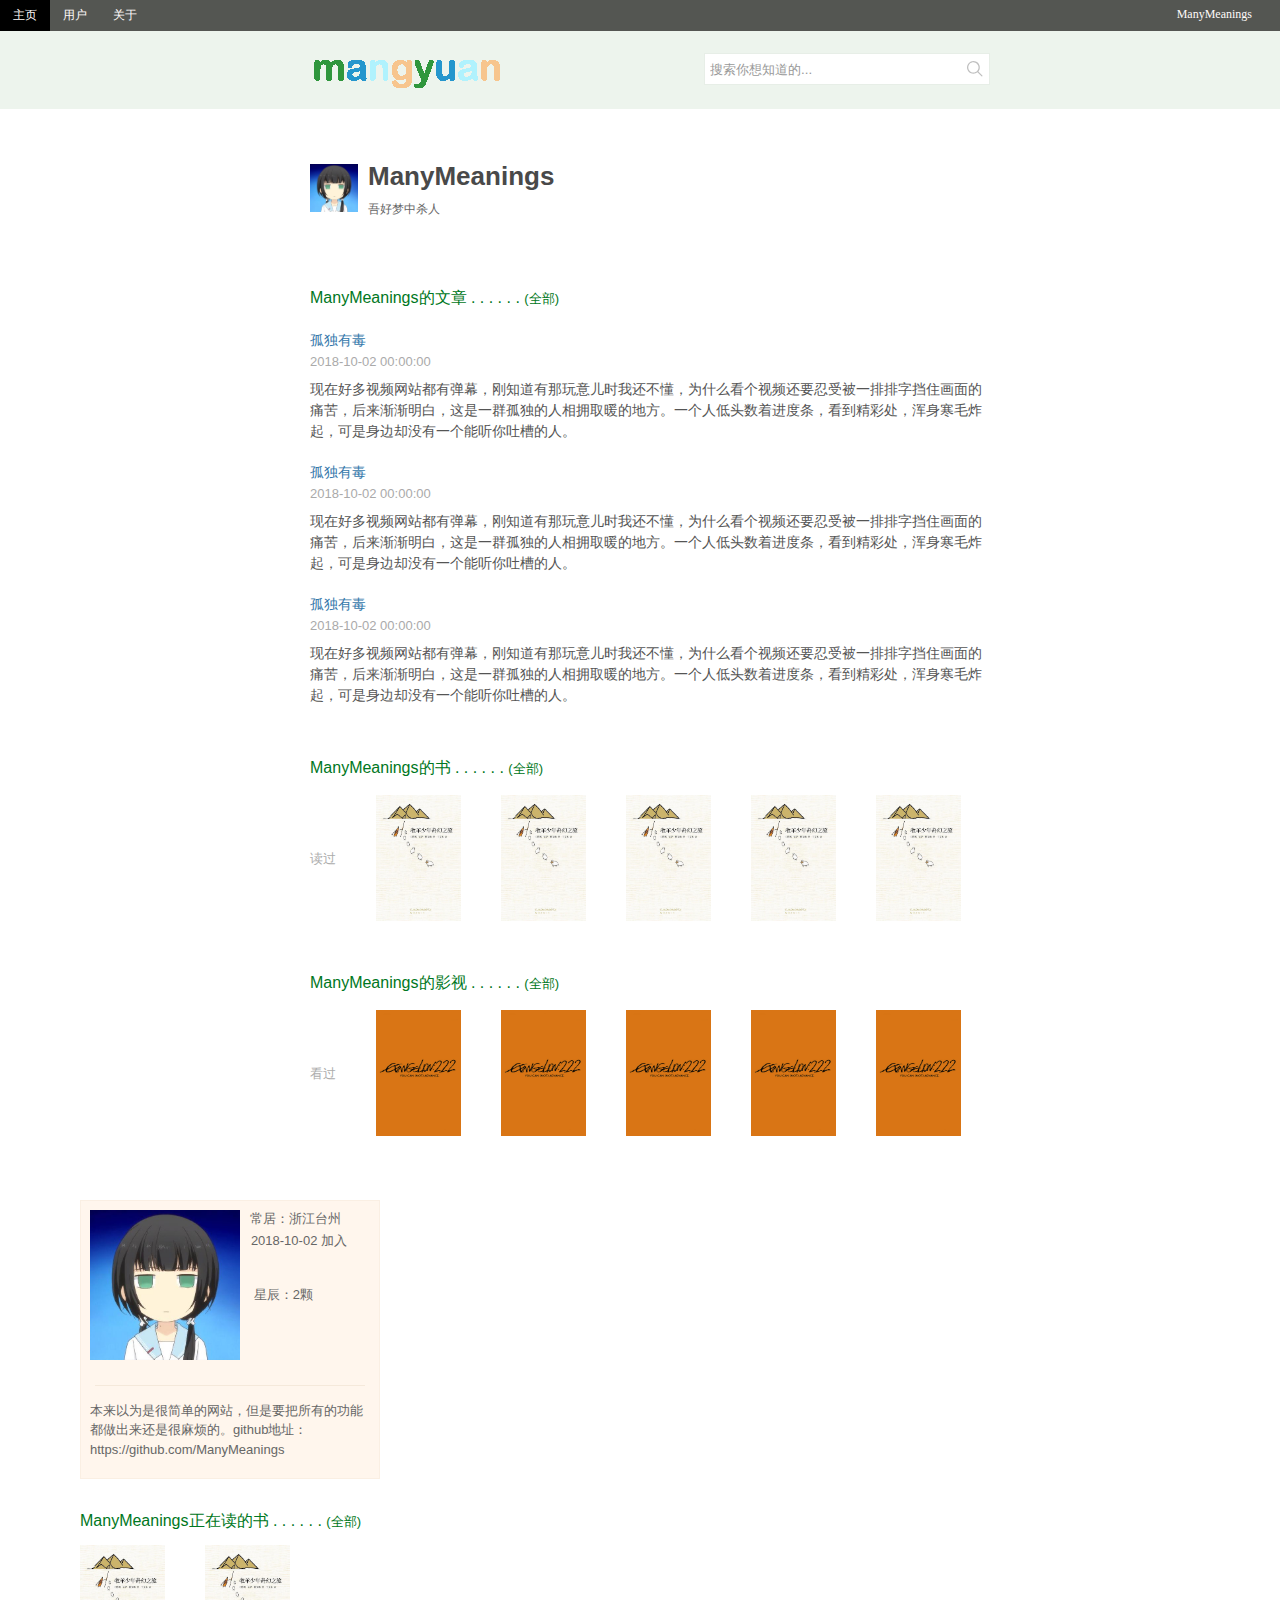
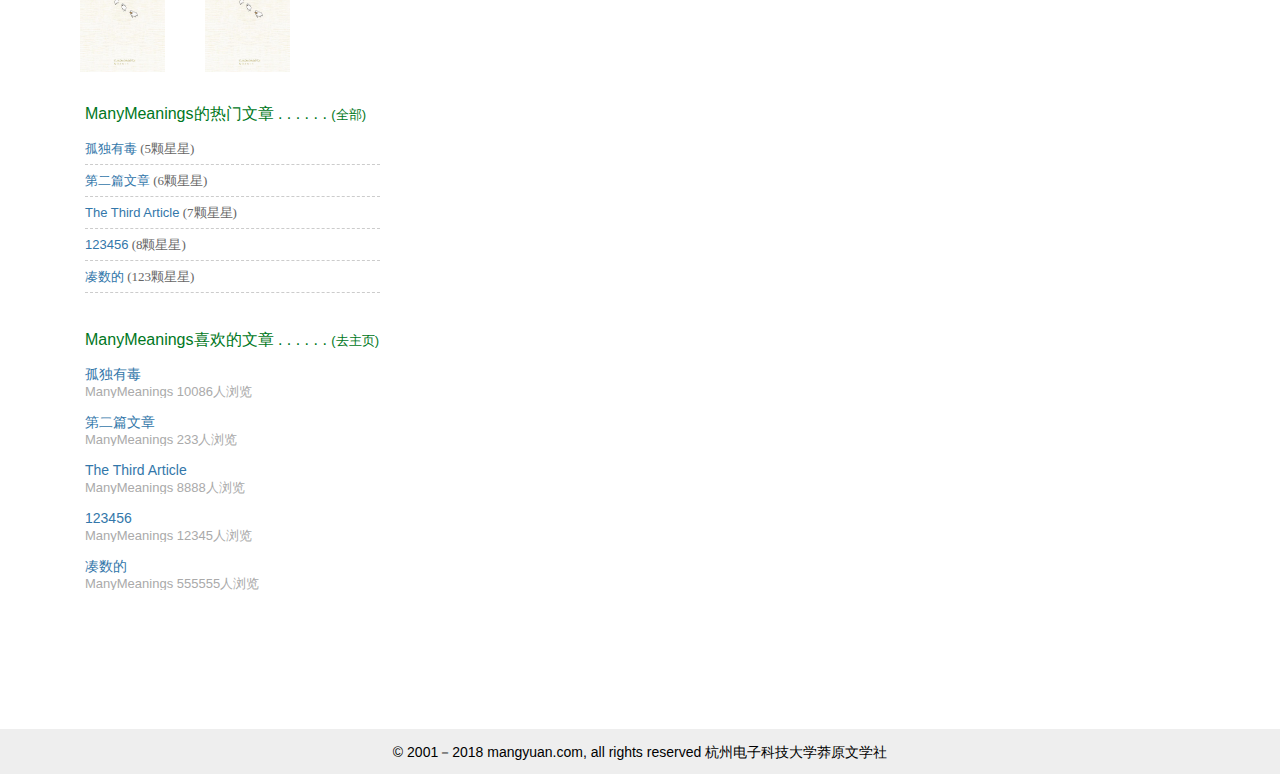
<file: user/show.html>
<!DOCTYPE html>
<html lang="en">
<head>
    <meta charset="UTF-8">
    <meta name="author" content="ManyMeanings">
    <base href="index.hml">
    <title>个人中心</title>
    <link rel="short icon" href="../assets/image/club.ico">
    <link rel="stylesheet" type="text/css" href="../assets/css/mycss.css">
    <link rel="stylesheet" type="text/css" href="../assets/css/userzone.css"
</head>
<body>
<div class="content">
    <!--上方导航栏-->
    <div class="global-nav">
        <ul>
            <li><a href="../index.php">主页</a></li>
            <li><a href="show.html">用户</a></li>
            <li><a href="../about.html">关于</a></li>
            <li style="float:right; padding-right: 15px"><a href="show.html">ManyMeanings</a></li>
        </ul>
    </div>

    <div class="club-nav">
        <ul>
            <li><img src="../assets/image/title.png" alt="mangyuan" style="margin-top: 5px; margin-left: 307px;"/></li>
            <li style="float:right; margin-top: 22px; margin-right: 290px;" >
                <div><form action="index.php" method="post">
                    <input class="search" type="text" placeholder="搜索你想知道的..." name="s" autocomplete="off">
                    <input class="button" type="submit" value="">
                </form>
                </div>
            </li>

        </ul>
    </div>
    <div class="center">
    <--正文栏-->
    <div class="message">
        <--头-->
        <div class="head-in-message">
            <img src="../assets/image/my.jpg" class="img-in-headmsg">
            <span class="name-in-message">ManyMeanings</span><br>
            <span class="sth-to-say">吾好梦中杀人</span>
        </div>

        <--文章-->
        <div class="articles-to-show">
            <div class="title-in-this">ManyMeanings的文章&nbsp;.&nbsp;.&nbsp;.&nbsp;.&nbsp;.&nbsp;.&nbsp;<a href="show.html">(全部)</a></div>
            <div class="show-articles-blocks">
                <a class="title-in-show">孤独有毒</a>
                <div class="time-in-show">2018-10-02 00:00:00</div>
                <p>现在好多视频网站都有弹幕，刚知道有那玩意儿时我还不懂，为什么看个视频还要忍受被一排排字挡住画面的痛苦，后来渐渐明白，这是一群孤独的人相拥取暖的地方。一个人低头数着进度条，看到精彩处，浑身寒毛炸起，可是身边却没有一个能听你吐槽的人。</p>
            </div>
            <div class="show-articles-blocks">
                <a class="title-in-show">孤独有毒</a>
                <div class="time-in-show">2018-10-02 00:00:00</div>
                <p>现在好多视频网站都有弹幕，刚知道有那玩意儿时我还不懂，为什么看个视频还要忍受被一排排字挡住画面的痛苦，后来渐渐明白，这是一群孤独的人相拥取暖的地方。一个人低头数着进度条，看到精彩处，浑身寒毛炸起，可是身边却没有一个能听你吐槽的人。</p>
            </div>
            <div class="show-articles-blocks">
                <a class="title-in-show">孤独有毒</a>
                <div class="time-in-show">2018-10-02 00:00:00</div>
                <p>现在好多视频网站都有弹幕，刚知道有那玩意儿时我还不懂，为什么看个视频还要忍受被一排排字挡住画面的痛苦，后来渐渐明白，这是一群孤独的人相拥取暖的地方。一个人低头数着进度条，看到精彩处，浑身寒毛炸起，可是身边却没有一个能听你吐槽的人。</p>
            </div>
        </div>

        <div class="books-to-show">
            <div class="title-in-this">ManyMeanings的书&nbsp;.&nbsp;.&nbsp;.&nbsp;.&nbsp;.&nbsp;.&nbsp;<a href="show.html">(全部)</a></div>
            <div>
                <span class="book-tip">读过</span>
                <img src="../assets/image/book.jpg">
                <img src="../assets/image/book.jpg">
                <img src="../assets/image/book.jpg">
                <img src="../assets/image/book.jpg">
                <img src="../assets/image/book.jpg">
            </div>
        </div>

        <div class="tv-to-show">
            <div class="title-in-this">ManyMeanings的影视&nbsp;.&nbsp;.&nbsp;.&nbsp;.&nbsp;.&nbsp;.&nbsp;<a href="show.html">(全部)</a></div>
            <div>
                <span class="book-tip">看过</span>
                <img src="../assets/image/break.jpg">
                <img src="../assets/image/break.jpg">
                <img src="../assets/image/break.jpg">
                <img src="../assets/image/break.jpg">
                <img src="../assets/image/break.jpg">
            </div>
        </div>


    </div>
    <--侧边栏-->
    <div class="message-in-aside">
        <div class="msg-card">
            <img src="../assets/image/my.jpg">
            <span class="place">常居：浙江台州</span><br>
            <span class="time-to-join">2018-10-02&nbsp;加入</span><br>
            <span class="star">星辰：2颗</span>
            <div class="line"></div>
            <div class="word">本来以为是很简单的网站，但是要把所有的功能都做出来还是很麻烦的。github地址：https://github.com/ManyMeanings</div>
        </div>

        <div class="books-in-read">
            <div class="title-in-aside">ManyMeanings正在读的书&nbsp;.&nbsp;.&nbsp;.&nbsp;.&nbsp;.&nbsp;.&nbsp;<a href="../index.php">(全部)</a></div>
            <img src="../assets/image/book.jpg">
            <img src="../assets/image/book.jpg">
        </div>

        <div class="articles-in-aside">
            <div class="title-in-aside">ManyMeanings的热门文章&nbsp;.&nbsp;.&nbsp;.&nbsp;.&nbsp;.&nbsp;.&nbsp;<a href="show.html">(全部)</a></div>
            <div class="new-articles"><a href="show.html">孤独有毒</a>&nbsp;(5颗星星)</div>
            <div class="new-articles"><a href="show.html">第二篇文章</a>&nbsp;(6颗星星)</div>
            <div class="new-articles"><a href="show.html">The Third Article</a>&nbsp;(7颗星星)</div>
            <div class="new-articles"><a href="show.html">123456</a>&nbsp;(8颗星星)</div>
            <div class="new-articles"><a href="show.html">凑数的</a>&nbsp;(123颗星星)</div>
        </div>

        <div class="articles-in-aside">
            <div class="title-in-aside">ManyMeanings喜欢的文章&nbsp;.&nbsp;.&nbsp;.&nbsp;.&nbsp;.&nbsp;.&nbsp;<a href="../index.php">(去主页)</a></div>
            <div class="hot-articles"><a href="show.html">孤独有毒</a><p>ManyMeanings&nbsp;10086人浏览<p></div>
            <div class="hot-articles"><a href="show.html">第二篇文章</a><p>ManyMeanings&nbsp;233人浏览<p></div>
            <div class="hot-articles"><a href="show.html">The Third Article</a><p>ManyMeanings&nbsp;8888人浏览<p></div>
            <div class="hot-articles"><a href="show.html">123456</a><p>ManyMeanings&nbsp;12345人浏览<p></div>
            <div class="hot-articles"><a href="show.html">凑数的</a><p>ManyMeanings&nbsp;555555人浏览<p></div>
        </div>

    </div>
    </div>
</div>
<div class="footer">© 2001－2018 mangyuan.com, all rights reserved 杭州电子科技大学莽原文学社</div>
</body>
</html>
</file>
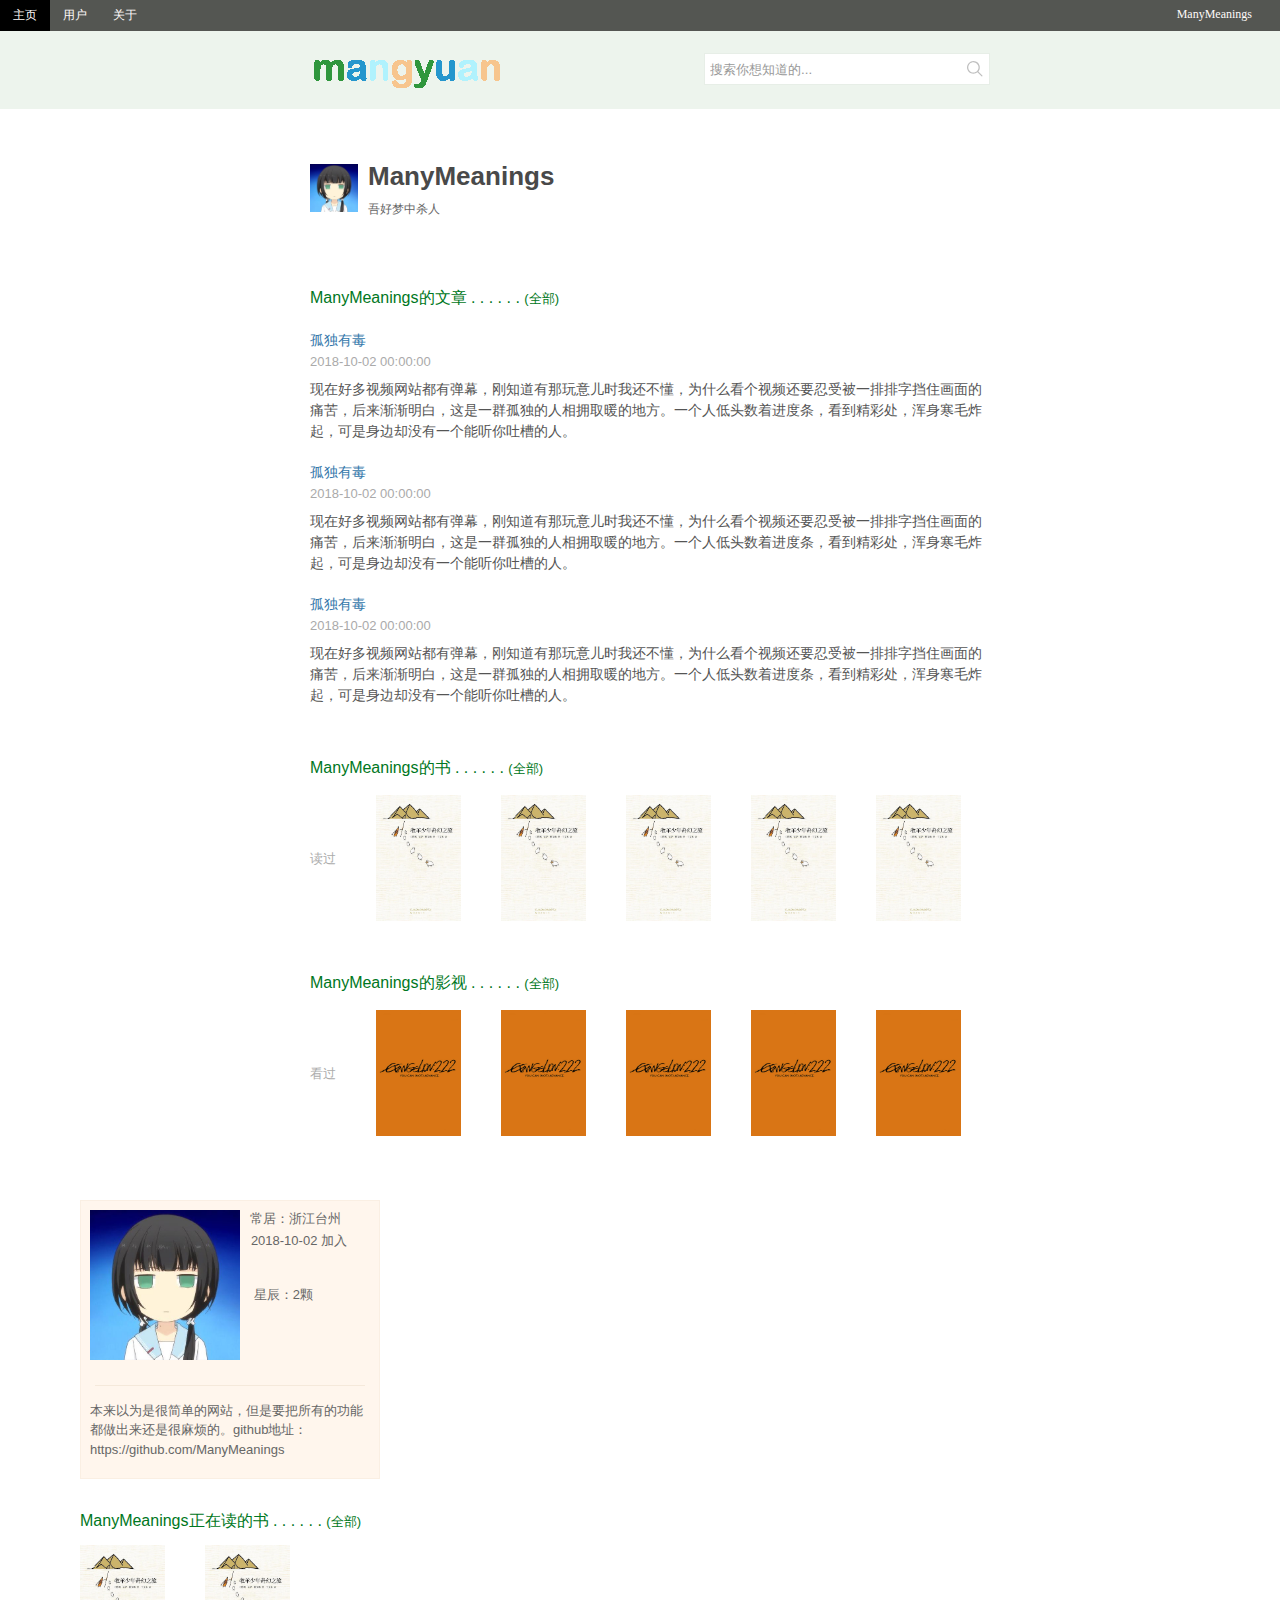
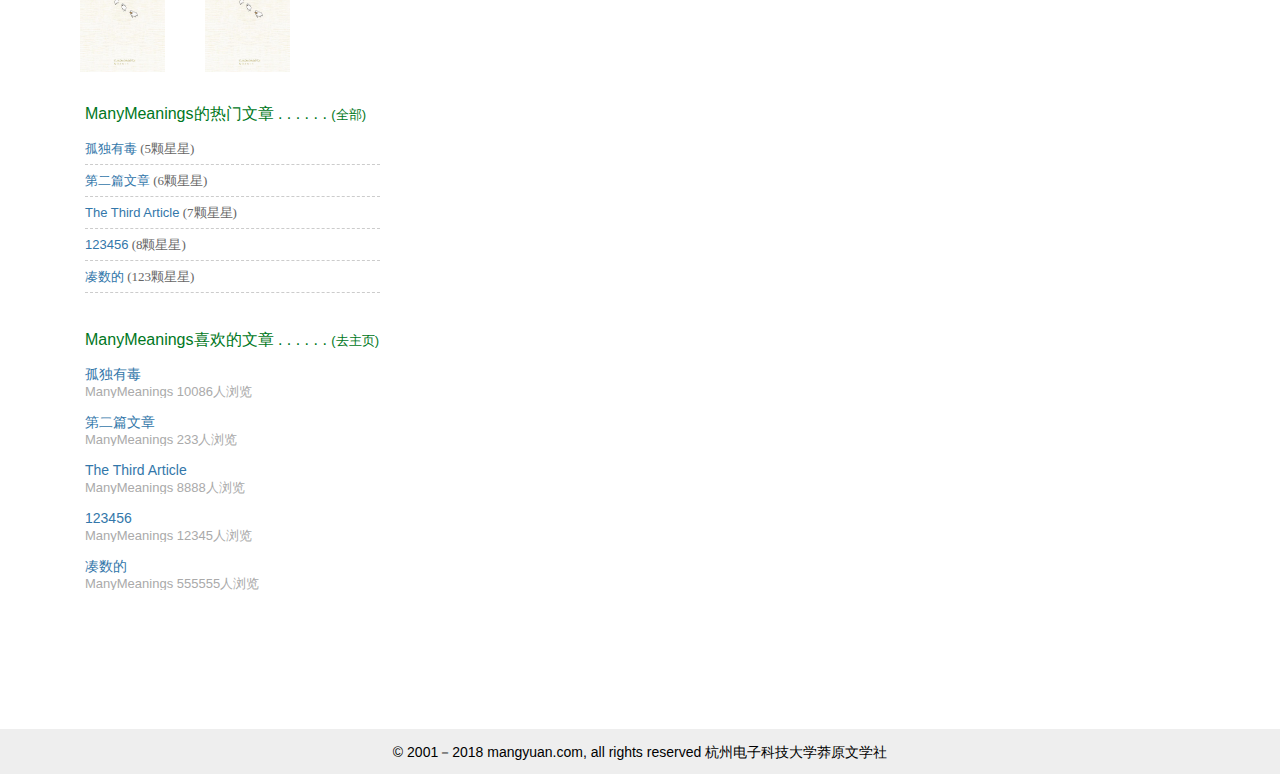
<file: user/userzone.html>
<!DOCTYPE html>
<html lang="en">
<head>
    <meta charset="UTF-8">
    <meta name="author" content="ManyMeanings">
    <base href="index.hml">
    <title>个人中心</title>
    <link rel="short icon" href="../assets/image/club.ico">
    <link rel="stylesheet" type="text/css" href="../assets/css/mycss.css">
    <link rel="stylesheet" type="text/css" href="../assets/css/userzone.css"
</head>
<body>
<div class="content">
    <!--上方导航栏-->
    <div class="global-nav">
        <ul>
            <li><a href="../index.html">主页</a></li>
            <li><a href="userzone.html">用户</a></li>
            <li><a href="../about.html">关于</a></li>
            <li style="float:right; padding-right: 15px"><a href="userzone.html">ManyMeanings</a></li>
        </ul>
    </div>

    <div class="club-nav">
        <ul>
            <li><img src="../assets/image/title.png" alt="mangyuan" style="margin-top: 5px; margin-left: 307px;"/></li>
            <li style="float:right; margin-top: 22px; margin-right: 290px;" >
                <div><form action="index.php" method="post">
                    <input class="search" type="text" placeholder="搜索你想知道的..." name="s" autocomplete="off">
                    <input class="button" type="submit" value="">
                </form>
                </div>
            </li>

        </ul>
    </div>
    <div class="center">
    <--正文栏-->
    <div class="message">
        <--头-->
        <div class="head-in-message">
            <img src="../assets/image/my.jpg" class="img-in-headmsg">
            <span class="name-in-message">ManyMeanings</span><br>
            <span class="sth-to-say">吾好梦中杀人</span>
        </div>

        <--文章-->
        <div class="articles-to-show">
            <div class="title-in-this">ManyMeanings的文章&nbsp;.&nbsp;.&nbsp;.&nbsp;.&nbsp;.&nbsp;.&nbsp;<a href="userzone.html">(全部)</a></div>
            <div class="show-articles-blocks">
                <a class="title-in-show">孤独有毒</a>
                <div class="time-in-show">2018-10-02 00:00:00</div>
                <p>现在好多视频网站都有弹幕，刚知道有那玩意儿时我还不懂，为什么看个视频还要忍受被一排排字挡住画面的痛苦，后来渐渐明白，这是一群孤独的人相拥取暖的地方。一个人低头数着进度条，看到精彩处，浑身寒毛炸起，可是身边却没有一个能听你吐槽的人。</p>
            </div>
            <div class="show-articles-blocks">
                <a class="title-in-show">孤独有毒</a>
                <div class="time-in-show">2018-10-02 00:00:00</div>
                <p>现在好多视频网站都有弹幕，刚知道有那玩意儿时我还不懂，为什么看个视频还要忍受被一排排字挡住画面的痛苦，后来渐渐明白，这是一群孤独的人相拥取暖的地方。一个人低头数着进度条，看到精彩处，浑身寒毛炸起，可是身边却没有一个能听你吐槽的人。</p>
            </div>
            <div class="show-articles-blocks">
                <a class="title-in-show">孤独有毒</a>
                <div class="time-in-show">2018-10-02 00:00:00</div>
                <p>现在好多视频网站都有弹幕，刚知道有那玩意儿时我还不懂，为什么看个视频还要忍受被一排排字挡住画面的痛苦，后来渐渐明白，这是一群孤独的人相拥取暖的地方。一个人低头数着进度条，看到精彩处，浑身寒毛炸起，可是身边却没有一个能听你吐槽的人。</p>
            </div>
        </div>

        <div class="books-to-show">
            <div class="title-in-this">ManyMeanings的书&nbsp;.&nbsp;.&nbsp;.&nbsp;.&nbsp;.&nbsp;.&nbsp;<a href="userzone.html">(全部)</a></div>
            <div>
                <span class="book-tip">读过</span>
                <img src="../assets/image/book.jpg">
                <img src="../assets/image/book.jpg">
                <img src="../assets/image/book.jpg">
                <img src="../assets/image/book.jpg">
                <img src="../assets/image/book.jpg">
            </div>
        </div>

        <div class="tv-to-show">
            <div class="title-in-this">ManyMeanings的影视&nbsp;.&nbsp;.&nbsp;.&nbsp;.&nbsp;.&nbsp;.&nbsp;<a href="userzone.html">(全部)</a></div>
            <div>
                <span class="book-tip">看过</span>
                <img src="../assets/image/break.jpg">
                <img src="../assets/image/break.jpg">
                <img src="../assets/image/break.jpg">
                <img src="../assets/image/break.jpg">
                <img src="../assets/image/break.jpg">
            </div>
        </div>


    </div>
    <--侧边栏-->
    <div class="message-in-aside">
        <div class="msg-card">
            <img src="../assets/image/my.jpg">
            <span class="place">常居：浙江台州</span><br>
            <span class="time-to-join">2018-10-02&nbsp;加入</span><br>
            <span class="star">星辰：2颗</span>
            <div class="line"></div>
            <div class="word">本来以为是很简单的网站，但是要把所有的功能都做出来还是很麻烦的。github地址：https://github.com/ManyMeanings</div>
        </div>

        <div class="books-in-read">
            <div class="title-in-aside">ManyMeanings正在读的书&nbsp;.&nbsp;.&nbsp;.&nbsp;.&nbsp;.&nbsp;.&nbsp;<a href="../index.html">(全部)</a></div>
            <img src="../assets/image/book.jpg">
            <img src="../assets/image/book.jpg">
        </div>

        <div class="articles-in-aside">
            <div class="title-in-aside">ManyMeanings的热门文章&nbsp;.&nbsp;.&nbsp;.&nbsp;.&nbsp;.&nbsp;.&nbsp;<a href="userzone.html">(全部)</a></div>
            <div class="new-articles"><a href="userzone.html">孤独有毒</a>&nbsp;(5颗星星)</div>
            <div class="new-articles"><a href="userzone.html">第二篇文章</a>&nbsp;(6颗星星)</div>
            <div class="new-articles"><a href="userzone.html">The Third Article</a>&nbsp;(7颗星星)</div>
            <div class="new-articles"><a href="userzone.html">123456</a>&nbsp;(8颗星星)</div>
            <div class="new-articles"><a href="userzone.html">凑数的</a>&nbsp;(123颗星星)</div>
        </div>

        <div class="articles-in-aside">
            <div class="title-in-aside">ManyMeanings喜欢的文章&nbsp;.&nbsp;.&nbsp;.&nbsp;.&nbsp;.&nbsp;.&nbsp;<a href="../index.html">(去主页)</a></div>
            <div class="hot-articles"><a href="userzone.html">孤独有毒</a><p>ManyMeanings&nbsp;10086人浏览<p></div>
            <div class="hot-articles"><a href="userzone.html">第二篇文章</a><p>ManyMeanings&nbsp;233人浏览<p></div>
            <div class="hot-articles"><a href="userzone.html">The Third Article</a><p>ManyMeanings&nbsp;8888人浏览<p></div>
            <div class="hot-articles"><a href="userzone.html">123456</a><p>ManyMeanings&nbsp;12345人浏览<p></div>
            <div class="hot-articles"><a href="userzone.html">凑数的</a><p>ManyMeanings&nbsp;555555人浏览<p></div>
        </div>

    </div>
    </div>
</div>
<div class="footer">© 2001－2018 mangyuan.com, all rights reserved 杭州电子科技大学莽原文学社</div>
</body>
</html>
</file>
<file: mycss.css>
* {margin: 0;padding: 0}
li {list-style: none;}
form a {text-decoration: none;}

/*黑色导航栏*/
.global-nav ul {
    list-style-type: none;
    margin: 0;
    padding: 0;
    overflow: hidden;
    background-color: #545652;
}

.global-nav li {
    float:left;
}

.global-nav li a {
    font-size: 12px;
    display:block;
    color: snow;
    padding:7px 13px;
    text-decoration:  none;
}

.global-nav li a:hover {
    background-color: black;
}
/* 绿色导航栏*/
.club-nav ul{
    list-style-type: none;
    margin: 0;
    padding: 0;
    overflow: hidden;
    background-color: #edf4ed;
    height: 78px;
}

.club-nav li {
    float: left;
    height: 82px;
}

.search {
    width: 280px;
    height:30px;
    border: 1px solid #e7eee7;
    background-color: #ffffff;
    color: #f2f2f2;
    outline:none;
}
.button {
    height: 30px;
    width: 30px;
    background: #ffffff;
    color: #f2f2f2;
    border: 1px solid #f2f2f2;
}

.edit {
    float:left;
    margin-top:75px;
    margin-left:310px;
    margin-right: 70px;
    border: 2px solid #e7eee7;
    background-color: #ffffff;
    padding: 0;
}

/*文章列表*/
.articles {
    margin-top: 30px;
    margin-left: 311px;
    float: left;
    width: 670px;
}
.articles img {
    float: left;
    width: 50px;
    height: 50px;
}
.article-block {
    margin-top: 20px;
    border-bottom: 1px solid #c9c9c9;
    height: 230px;

}
a:hover {
    background-color: steelblue;
    color: snow;
    text-decoration: none;
}

.name {
    margin-left: 20px;
    margin-top: 10px;
    margin-bottom: 0px;
    font-family: Helvetica, Arial, sans-serif;
    font-size: 14px;
    color: #555;
    font-weight: bold;
    cursor: pointer;
    line-height: 23px;
    text-decoration-line: none;
    padding: 0 0 0 0;
}
.article {
    margin-top: 32px;
    margin-left: 90px;
    padding: 0 0 0 0;
    height: 105px;
    background-color: #f9f9f9;
}
.titles {
    color: #37a;
    font-family: Helvetica, Arial, sans-serif;
    font-size: 15px;
    text-decoration-line: none;
    cursor: pointer;
    font-weight: normal;
    line-height: 24px;
    margin-bottom: 0;
}
.articles p {
    color: #555555;
    font-family: Helvetica, Arial, sans-serif;
    font-size: 14px;
    font-weight: normal;
    line-height: 21px;
}
.time {
    color: #aaaaaa;
    font-family: Helvetica, Arial, sans-serif;
    font-size: 13px;
    font-weight: normal;
    margin-left: 70px;
    margin-top: 35px;
}
/*页脚*/
.footer {
    height: 30px;
    background-color: #eee;
    text-align: center;
    font-family: Helvetica, Arial, sans-serif;
    font-weight: lighter;
    font-size: 14px;
    margin-top: 1250px;
    padding-top: 15px;
}

/*分页样式*/
ul.pagination {
    display: inline-block;
    padding: 0;
    margin: 0;
}

ul.pagination li {display: inline;}

ul.pagination li a {
    margin-left: 3px;
    padding: 0;
    width: 30px;
    height: 30px;
    line-height: 30px;
    color: #37a;
    float: left;
    text-decoration: none;
    transition: background-color .3s;
    -moz-border-radius: 100%;
    -webkit-border-radius: 100%;
    border-radius: 100%;

}

ul.pagination li a.active {
    background-color: #83bf73;
    color: white;
}

ul.pagination li a:hover:not(.active) {
    background-color: #ddd;
}
.fenye {
    margin-top: 50px;
    text-align: center;
}

/*侧边栏*/
.aside {
    float: right;
    margin-right: 310px;
    margin-top: 75px;
    background-color: #edf4ed;
    width: 260px;
    height: 350px;
}
.aside form{
    margin-top: 20px;
    padding: 20px;
    box-shadow:0 1px 2px 1px #aaaaaa,
    inset 0 1px 1px rgba(255,255,255,0.7);
    border-radius: 3px;
}
.aside form ul{
    text-align: left;
    display: flex;
    flex-flow: column nowrap;
    justify-content: space-between;
}
.aside ul li div{
    margin-top: 20px;
    width: 217px;
    height: 40px;
    background: #e1dcd8;
    color: rgb(98,94,91);
    box-shadow: inset 0 2px 5px #aaaaaa;
    border-radius: 5px;
    position: relative;
}
.aside ul li .user{
    font-family: Helvetica, Arial, sans-serif;
    position: absolute;
    top: 12px;
    left: 10px;
}
.aside ul li .key{
    font-family: Helvetica, Arial, sans-serif;
    position: absolute;
    top: 12px;
    left: 10px;
}
.aside ul li div input{
    height: 40px;
    width: 147px;
    padding: 0 35px;
    border: none;
    background: #f5f2ef;
    color: rgb(98,94,91);
    box-shadow:
            0 1px 1px rgba(255,255,255,0.7),
            inset 0 2px 5px #aaaaaa;
    border-radius: 5px;
}
.aside ul li input:focus{
    outline: none;
    background: #e1dcd8;
}
.aside ul .remember{
    margin-top: 15px;
    font-size: 14px;
    font-family: Helvetica, Arial, sans-serif;
    font-weight: bold;
    color: rgb(98,94,91);
    position: relative;
}
.aside ul .remember input[type*="checkbox"]{
    margin-top: 10px;
    width: 20px;
    height: 20px;
    margin-right: 12px;
}
.remember label {
    cursor: pointer;
    position: absolute;
    width: 22px;
    height: 22px;
    top: 7px;
    left: 0;
    background: #eee;
    border:1px solid #cccccc;
    border-radius: 4px;
}
/*Display the tick inside the checkbox*/
.remember label:after {
    opacity: 0.4;
    content: '';
    position: absolute;
    width: 12px;
    height: 5px;
    background: transparent;
    top: 6px;
    left: 4px;
    border: 3px solid #74884a;
    border-top: none;
    border-right: none;

    -webkit-transform: rotate(-45deg);
    -moz-transform: rotate(-45deg);
    -o-transform: rotate(-45deg);
    -ms-transform: rotate(-45deg);
    transform: rotate(-45deg);
}
/*Create the hover event of the tick*/
.remember label:hover::after {
    opacity: 0.7;
}
/*Create the checkbox state for the tick*/
.remember input[type=checkbox]:checked + label:after {
    opacity: 1;
    border-color: #74884a;
}
.aside ul li a{
    font-size: 14px;
    line-height: 60px;
    margin-left: 10px;
    font-family: Helvetica, Arial, sans-serif;
    color: rgb(152,142,135);
}
.user {
    width: 17px;
    height: 17px;
    background: url("image/user.png") no-repeat;
    padding-left: 30px;
}
.key {
    width: 17px;
    height: 17px;
    background: url("image/key.png") no-repeat;
    padding-left: 30px;
}
.aside ul li input[type*="button"]{
    width: 100%;
    height: 40px;
    font-family: Arial, Helvetica, sans-serif;
    font-size: 18px;
    color: #ffffff;
    background: -moz-linear-gradient(
            top,
            #94aa64 0%,
            #7a924a 50%,
            #607738);
    background: -webkit-gradient(
            linear, left top, left bottom,
            from(#94aa64),
            color-stop(0.50, #7a924a),
            to(#607738));
    -moz-border-radius: 5px;
    -webkit-border-radius: 5px;
    border-radius: 5px;
    border: 1px solid #7d8862;
    -moz-box-shadow:
            0 1px 0 rgba(170,170,170,1),
            inset 0 1px 1px rgba(255,255,255,0.7);
    -webkit-box-shadow:
            0 1px 0 rgba(170,170,170,1),
            inset 0 1px 1px rgba(255,255,255,0.7);
    box-shadow:
            0 1px 0 rgba(170,170,170,1),
            inset 0 1px 1px rgba(255,255,255,0.7);
    text-shadow:
            0 -1px 0 rgba(000,000,000,0.3),
            0 0 0 rgba(255,255,255,0);
}
.aside ul li input[type*="button"]:hover{
    opacity: 0.8;
}
.aside ul li input[type*="button"]:active{
    width: 100%;
    height: 40px;
    font-family: Arial, Helvetica, sans-serif;
    font-size: 18px;
    color: #ffffff;
    background: -moz-linear-gradient(
            top,
            #607738 0%,
            #7a924a 50%,
            #94aa64 );
    background: -webkit-gradient(
            linear, left top, left bottom,
            from(#607738),
            color-stop(0.50, #7a924a),
            to(#94aa64));
    -moz-border-radius: 5px;
    -webkit-border-radius: 5px;
    border-radius: 5px;
    border: 1px solid #7d8862;
    -moz-box-shadow:
            0 -1px 0 rgba(170,170,170,1),
            inset 0 -1px 1px rgba(255,255,255,0.7);
    -webkit-box-shadow:
            0 -1px 0 rgba(170,170,170,1),
            inset 0 -1px 1px rgba(255,255,255,0.7);
    box-shadow:
            0 -1px 0 rgba(170,170,170,1),
            inset 0 -1px 1px rgba(255,255,255,0.7);
    text-shadow:
            0 1px 0 rgba(000,000,000,0.3),
            0 0 0 rgba(255,255,255,0);
}
</file>
<file: css/mycss.css>
* {margin: 0;padding: 0}
li {list-style: none;}
form a {text-decoration: none;}
html, body {font-size: 0}

/*黑色导航栏*/
.global-nav ul {
    list-style-type: none;
    margin: 0;
    padding: 0;
    overflow: hidden;
    background-color: #545652;
}

.global-nav li {
    float:left;
}

.global-nav li a {
    font-size: 12px;
    display:block;
    color: snow;
    padding:7px 13px;
    text-decoration:  none;
}

.global-nav li a:hover {
    background-color: black;
}
/* 绿色导航栏*/
.club-nav ul{
    list-style-type: none;
    margin: 0;
    padding: 0;
    overflow: hidden;
    background-color: #edf4ed;
    height: 78px;
}

.club-nav li {
    float: left;
    height: 82px;
}

.search {
    width: 250px;
    height:30px;
    border: 1px solid #e7eee7;
    border-right: none;
    background-color: #ffffff;
    color: #8a8a8a;
    outline:none;
    padding-left: 5px;
    float: left;
}
::-webkit-input-placeholder { /* WebKit browsers */
    color: #999;
}
.button {
    height: 32px;
    width: 30px;
    border: 1px solid #e7eee7;
    border-left: none;
    background: url("../image/search.png") no-repeat center;
    outline:none;
    background-color: #ffffff;
}
.button:hover {
    cursor: pointer;
}

.edit {
    float:left;
    margin-top:75px;
    margin-left:310px;
    margin-right: 70px;
    border: 2px solid #e7eee7;
    background-color: #ffffff;
    padding: 0;
}

/*文章列表*/
.articles {
    margin-top: 30px;
    margin-left: 311px;
    float: left;
    width: 670px;
}
.articles img {
    float: left;
    width: 50px;
    height: 50px;
}
.article-block {
    margin-top: 20px;
    border-bottom: 1px solid #c9c9c9;
    height: 230px;

}
a:hover {
    background-color: steelblue;
    color: snow;
    text-decoration: none;
}

.name {
    margin-left: 20px;
    margin-top: 10px;
    margin-bottom: 0;
    font-family: Helvetica, Arial, sans-serif;
    font-size: 14px;
    color: #555;
    font-weight: bold;
    cursor: pointer;
    line-height: 23px;
    text-decoration-line: none;
    padding: 0 0 0 0;
}
.article {
    margin-top: 32px;
    margin-left: 90px;
    padding: 0 0 0 0;
    height: 105px;
    background-color: #f9f9f9;
}
.titles {
    color: #37a;
    font-family: Helvetica, Arial, sans-serif;
    font-size: 15px;
    text-decoration-line: none;
    cursor: pointer;
    font-weight: normal;
    line-height: 24px;
    margin-bottom: 0;
}
.articles p {
    color: #555555;
    font-family: Helvetica, Arial, sans-serif;
    font-size: 14px;
    font-weight: normal;
    line-height: 21px;
}
.time {
    color: #aaaaaa;
    font-family: Helvetica, Arial, sans-serif;
    font-size: 13px;
    font-weight: normal;
    margin-left: 70px;
    margin-top: 35px;
}
/*页脚*/
.footer {
    height: 30px;
    background-color: #eee;
    text-align: center;
    font-family: Helvetica, Arial, sans-serif;
    font-weight: lighter;
    font-size: 14px;
    margin-top: 90px;
    padding-top: 15px;
    width: 100%;
}
body {
    display: flex;
    min-height: 100vh;
    flex-direction: column;
}
.content {
    flex: 1;
}


/*分页样式*/
ul.pagination {
    display: inline-block;
    font-size: 14px;
    font-family: Helvetica, Arial, sans-serif;
}

ul.pagination li {display: inline;}

ul.pagination li a {
    margin-left: 3px;
    padding: 0;
    width: 30px;
    height: 30px;
    line-height: 30px;
    color: #37a;
    float: left;
    text-decoration: none;
    transition: background-color .3s;
    -moz-border-radius: 100%;
    -webkit-border-radius: 100%;
    border-radius: 100%;

}

ul.pagination li a.active {
    background-color: #83bf73;
    color: white;
}

ul.pagination li a:hover:not(.active) {
    background-color: #ddd;
}
.fenye {
    margin-top: 50px;
    text-align: center;
}

/*侧边栏*/
.aside {
    float: right;
    margin-right: 310px;
    margin-top: 75px;
    background-color: #edf4ed;
    width: 260px;
    height: 310px;
}
.aside form{
    padding: 20px;
    box-shadow:0 1px 2px 1px #aaaaaa,
    inset 0 1px 1px rgba(255,255,255,0.7);
    border-radius: 3px;
}
.aside form ul{
    text-align: left;
    display: flex;
    flex-flow: column nowrap;
    justify-content: space-between;
}
.aside ul li div{
    margin-top: 20px;
    width: 217px;
    height: 40px;
    background: #e1dcd8;
    color: rgb(98,94,91);
    box-shadow: inset 0 2px 5px #aaaaaa;
    border-radius: 5px;
    position: relative;
}
.aside ul li .user{
    font-family: Helvetica, Arial, sans-serif;
    position: absolute;
    top: 12px;
    left: 10px;
}
.aside ul li .key{
    font-family: Helvetica, Arial, sans-serif;
    position: absolute;
    top: 12px;
    left: 10px;
}
.aside ul li div input{
    height: 40px;
    width: 147px;
    padding: 0 35px;
    border: none;
    background: #f5f2ef;
    color: rgb(98,94,91);
    box-shadow:
            0 1px 1px rgba(255,255,255,0.7),
            inset 0 2px 5px #aaaaaa;
    border-radius: 5px;
}
.aside ul li input:focus{
    outline: none;
    background: #e1dcd8;
}
.aside ul .remember{
    margin-top: 15px;
    font-size: 14px;
    font-family: Helvetica, Arial, sans-serif;
    font-weight: bold;
    color: rgb(98,94,91);
    position: relative;
}
.aside ul .remember input[type*="checkbox"]{
    margin-top: 10px;
    width: 20px;
    height: 20px;
    margin-right: 12px;
}
.remember label {
    cursor: pointer;
    position: absolute;
    width: 22px;
    height: 22px;
    top: 7px;
    left: 0;
    background: #eee;
    border:1px solid #cccccc;
    border-radius: 4px;
}
/*Display the tick inside the checkbox*/
.remember label:after {
    opacity: 0.4;
    content: '';
    position: absolute;
    width: 12px;
    height: 5px;
    background: transparent;
    top: 6px;
    left: 4px;
    border: 3px solid #74884a;
    border-top: none;
    border-right: none;

    -webkit-transform: rotate(-45deg);
    -moz-transform: rotate(-45deg);
    -o-transform: rotate(-45deg);
    -ms-transform: rotate(-45deg);
    transform: rotate(-45deg);
}
/*Create the hover event of the tick*/
.remember label:hover::after {
    opacity: 0.7;
}
/*Create the checkbox state for the tick*/
.remember input[type=checkbox]:checked + label:after {
    opacity: 1;
    border-color: #74884a;
}
.aside ul li a{
    font-size: 14px;
    line-height: 60px;
    margin-left: 10px;
    font-family: Helvetica, Arial, sans-serif;
    color: rgb(152,142,135);
}
.aside a:hover {
    color: white;
}
.user {
    width: 17px;
    height: 17px;
    background: url("../image/user.png") no-repeat;
    padding-left: 30px;
}
.key {
    width: 17px;
    height: 17px;
    background: url("../image/key.png") no-repeat;
    padding-left: 30px;
}
.aside ul li input[type*="button"]{
    width: 100%;
    height: 40px;
    font-family: Arial, Helvetica, sans-serif;
    font-size: 18px;
    color: #ffffff;
    background: -moz-linear-gradient(
            top,
            #94aa64 0%,
            #7a924a 50%,
            #607738);
    background: -webkit-gradient(
            linear, left top, left bottom,
            from(#94aa64),
            color-stop(0.50, #7a924a),
            to(#607738));
    -moz-border-radius: 5px;
    -webkit-border-radius: 5px;
    border-radius: 5px;
    border: 1px solid #7d8862;
    -moz-box-shadow:
            0 1px 0 rgba(170,170,170,1),
            inset 0 1px 1px rgba(255,255,255,0.7);
    -webkit-box-shadow:
            0 1px 0 rgba(170,170,170,1),
            inset 0 1px 1px rgba(255,255,255,0.7);
    box-shadow:
            0 1px 0 rgba(170,170,170,1),
            inset 0 1px 1px rgba(255,255,255,0.7);
    text-shadow:
            0 -1px 0 rgba(000,000,000,0.3),
            0 0 0 rgba(255,255,255,0);
}
.aside ul li input[type*="button"]:hover{
    opacity: 0.8;
}
.aside ul li input[type*="button"]:active{
    width: 100%;
    height: 40px;
    font-family: Arial, Helvetica, sans-serif;
    font-size: 18px;
    color: #ffffff;
    background: -moz-linear-gradient(
            top,
            #607738 0%,
            #7a924a 50%,
            #94aa64 );
    background: -webkit-gradient(
            linear, left top, left bottom,
            from(#607738),
            color-stop(0.50, #7a924a),
            to(#94aa64));
    -moz-border-radius: 5px;
    -webkit-border-radius: 5px;
    border-radius: 5px;
    border: 1px solid #7d8862;
    -moz-box-shadow:
            0 -1px 0 rgba(170,170,170,1),
            inset 0 -1px 1px rgba(255,255,255,0.7);
    -webkit-box-shadow:
            0 -1px 0 rgba(170,170,170,1),
            inset 0 -1px 1px rgba(255,255,255,0.7);
    box-shadow:
            0 -1px 0 rgba(170,170,170,1),
            inset 0 -1px 1px rgba(255,255,255,0.7);
    text-shadow:
            0 1px 0 rgba(000,000,000,0.3),
            0 0 0 rgba(255,255,255,0);
}

/*show-1.html*/
.the-article {
    margin-top: 55px;
    margin-left: 312px;
    width: 675px;
    padding-bottom: 115px;
    border-bottom: 1px solid #e6e6e6;
}
.the-article h1 {
    font-family: Helvetica, Arial, sans-serif;
    font-size: 26px;
    font-weight: 700;
    line-height: 36.4px;
}
.the-article p {
    margin: 0 0 20px 0;
    line-height: 1.8;
    font-size: 14px;
    color: #111;
    font-family: Arial, Helvetica, sans-serif;
    word-wrap: break-word;
    white-space: pre-wrap;
}
.message {
    margin-top: 25px;
    margin-bottom: 35px;
    height: 24px;
}
.head-img {
    width: 24px;
    height: 24px;
}
.author {
    color: #37a;
    font-family: Helvetica, Arial, sans-serif;
    font-size: 13px;
    text-decoration-line: none;
    cursor: pointer;
    font-weight: normal;
    line-height: 21px;
    margin-left: 7px;
    margin-right: 10px;
    position: relative;
    top: -5px;
}
.time-in {
    color: #aaaaaa;
    font-family: Helvetica, Arial, sans-serif;
    font-size: 13px;
    font-weight: normal;
    line-height: 21px;
    position: relative;
    top: -4px;
}
.footer-sharing {
    margin-top: 70px;
}
.read-number {
    float: left;
    color: #aaaaaa;
    font-family: Helvetica, Arial, sans-serif;
    font-size: 13px;
    font-weight: normal;
}
.good {
    font-size: 12px;
    padding: 2px;
    text-decoration:  none;
    border: 1px solid orangered;
    font-family: Helvetica, Arial, sans-serif;
    color: orangered;
    margin-left: 7px;
    float: right;
}

/*评论框*/
.comments {
    margin-left: 312px;
    width: 675px;
    padding-bottom: 50px;
}
.comment-block {
    margin-top: 30px;
}
.reply-button {
    display: none;
    color: #999999;
    font-size: 12px;
    float: right;
    cursor: pointer;
}
.comments img{
    width: 48px;
    height: 48px;
}
.title-in-comment {
    background-color: #f2fbf2;
    position:relative;
    top: -48px;
    padding: 1px;
    margin-left: 70px;
}
.time-in-comment {
    color: #aaaaaa;
    font-family: Helvetica, Arial, sans-serif;
    font-size: 13px;
    font-weight: normal;
    line-height: 21px;
}
.author-in-comment {
    color: #37a;
    font-family: Helvetica, Arial, sans-serif;
    font-size: 12px;
    text-decoration-line: none;
    cursor: pointer;
    font-weight: normal;
    line-height: 21px;
    margin-left: 7px;
    padding: 4px;
}
.comments p {
    font-family: Helvetica, Arial, sans-serif;
    font-size: 13px;
    line-height: 1.62;
    word-wrap: break-word;
    margin-left: 70px;
    position: relative;
    top: -30px;
}
.reply {
    border-left: 1px solid #999999;
    padding-left: 8px;
    margin-bottom: 10px;
}
.comment-block:hover .reply-button {
    display: block;
}

.comment-edit-title {
    font: 15px Arial, Helvetica, sans-serif;
    color: #072;
    margin: 0 0 12px 0;
    line-height: 1.62;
}
.comment-edit-box {
    border: 1px solid #ccc;
    padding: 3px;
    font-size: 14px;
    font-family: Arial, Helvetica, sans-serif;
    overflow: auto;
    cursor: text;
    height: 67px;
    width: 100%;
    resize: none;
    flex-direction: column;
    white-space: pre-wrap;
    overflow-wrap: break-word;
    text-align: start;
    writing-mode: horizontal-tb;
}
.comment-edit-button {
    height: 25px;
    width: 50px;
    border: 1px solid #ccc;
    outline:none;
    float: right;
    background-color: #ffffff;
    margin-top: 5px;
    position: relative;
    right: -8px;
}

/*文章阅读界面侧边栏*/
.aside-in-articles {
    float: right;
    margin-right: 275px;
    margin-top: 62px;
    width: 300px;
}
.mini-userzone {
    background-color: #fff6ed;
    padding: 18px 20px 35px 20px;
    margin-bottom: 40px;
}
.aside-in-articles .mini-userzone img {
    width: 48px;
    height: 48px;
    float: right;
}
.name-in-miniaside {
    color: #37a;
    font-family: Helvetica, Arial, sans-serif;
    font-size: 13px;
    text-decoration-line: none;
    cursor: pointer;
    font-weight: normal;
    line-height: 21px;
}
.mini-userzone .home {
    color: #444;
    line-height: 1.62;
    font-family: Helvetica, Arial, sans-serif;
    font-size: 13px;
    word-break: break-all;
}
.mini-userzone p {
    color: #aaa;
    font-family: Helvetica, Arial, sans-serif;
    font-size: 13px;
    margin-right: 60px;
    word-break: break-all;
    margin-top: 5px;
    margin-bottom: 15px;
}
.data-in-miniaside {
    color: #aaa;
    font-family: Helvetica, Arial, sans-serif;
    font-size: 14px;
    float: right;
}

.articles-in-aside {
    margin-bottom: 40px;
    margin-left: 5px;
    padding-bottom: 5px;
}
.title-in-aside {
    font: 16px Arial, Helvetica, sans-serif;
    color: #072;
    margin: 0 0 12px 0;
    line-height: 24px;

}
.title-in-aside a {
    color: #072;
    font-family: Helvetica, Arial, sans-serif;
    font-size: 13px;
    text-decoration-line: none;
    cursor: pointer;
    font-weight: normal;
    line-height: 21px;
}
.title-in-aside a:hover {
    color: #f2f2f2;
}
.new-articles a {
    color: #37a;
    font-family: Helvetica, Arial, sans-serif;
    font-size: 13px;
    text-decoration-line: none;
    cursor: pointer;
    font-weight: normal;
    line-height: 21px;
}
.new-articles a:hover {
    color: #f2f2f2;
}
.new-articles {
    color: #666;
    font-size: 13px;
    border-bottom: 1px dashed #ccc;
    padding: 0 0 5px 0;
    margin: 5px 0 0 0;
}
.hot-articles a {
    color: #37a;
    font-family: Helvetica, Arial, sans-serif;
    font-size: 14px;
    text-decoration-line: none;
    cursor: pointer;
    font-weight: normal;
    line-height: 21px;
}
.hot-articles a:hover {
    color: #f2f2f2;
}
.hot-articles {
    color: #666;
    font-size: 13px;
}
.hot-articles p {
    margin-bottom: 7px;
    font-size: 13px;
    line-height: 1;
    color: #aaaaaa;
    white-space: nowrap;
    overflow: hidden;
    text-overflow: ellipsis;
}
</file>
<file: assets/css/mycss.css>
* {margin: 0;padding: 0}
li {list-style: none;}
form a {text-decoration: none;}
html, body {font-size: 0}

/*黑色导航栏*/
.global-nav ul {
    list-style-type: none;
    margin: 0;
    padding: 0;
    overflow: hidden;
    background-color: #545652;
}

.global-nav li {
    float:left;
}

.global-nav li a {
    font-size: 12px;
    display:block;
    color: snow;
    padding:7px 13px;
    text-decoration:  none;
}

.global-nav li a:hover {
    background-color: black;
}
/* 绿色导航栏*/
.club-nav ul{
    list-style-type: none;
    margin: 0;
    padding: 0;
    overflow: hidden;
    background-color: #edf4ed;
    height: 78px;
}

.club-nav li {
    float: left;
    height: 82px;
}

.search {
    width: 250px;
    height:30px;
    border: 1px solid #e7eee7;
    border-right: none;
    background-color: #ffffff;
    color: #8a8a8a;
    outline:none;
    padding-left: 5px;
    float: left;
}
::-webkit-input-placeholder { /* WebKit browsers */
    color: #999;
}
.button {
    height: 32px;
    width: 30px;
    border: 1px solid #e7eee7;
    border-left: none;
    background: url("../image/search.png") no-repeat center;
    outline:none;
    background-color: #ffffff;
}
.button:hover {
    cursor: pointer;
}

.edit {
    float:left;
    margin-top:75px;
    margin-left:310px;
    border: 2px solid #e7eee7;
    background-color: #ffffff;
    padding: 0;
}

/*文章列表*/
.articles {
    margin-top: 30px;
    margin-left: 311px;
    float: left;
    width: 670px;
}
.articles img {
    float: left;
    width: 50px;
    height: 50px;
}
.article-block {
    margin-top: 20px;
    border-bottom: 1px solid #c9c9c9;
    height: 230px;

}
a:hover {
    background-color: steelblue;
    color: snow;
    text-decoration: none;
}

.name {
    margin-left: 20px;
    margin-top: 10px;
    margin-bottom: 0;
    font-family: Helvetica, Arial, sans-serif;
    font-size: 14px;
    color: #555;
    font-weight: bold;
    cursor: pointer;
    line-height: 23px;
    text-decoration-line: none;
    padding: 0 0 0 0;
}
.article {
    margin-top: 32px;
    margin-left: 90px;
    padding: 0 0 0 0;
    height: 105px;
    background-color: #f9f9f9;
}
.titles {
    color: #37a;
    font-family: Helvetica, Arial, sans-serif;
    font-size: 15px;
    text-decoration-line: none;
    cursor: pointer;
    font-weight: normal;
    line-height: 24px;
}
.articles p {
    color: #555555;
    font-family: Helvetica, Arial, sans-serif;
    font-size: 14px;
    font-weight: normal;
    line-height: 21px;
}
.time {
    color: #aaaaaa;
    font-family: Helvetica, Arial, sans-serif;
    font-size: 13px;
    font-weight: normal;
    margin-left: 70px;
    margin-top: 35px;
}
/*页脚*/
.footer {
    height: 30px;
    background-color: #eee;
    text-align: center;
    font-family: Helvetica, Arial, sans-serif;
    font-weight: lighter;
    font-size: 14px;
    margin-top: 90px;
    padding-top: 15px;
    width: 100%;
}
body {
    display: flex;
    min-height: 100vh;
    flex-direction: column;
}
.content {
    flex: 1;
}


/*分页样式*/
ul.pagination {
    display: inline-block;
    font-size: 14px;
    font-family: Helvetica, Arial, sans-serif;
}

ul.pagination li {display: inline;}

ul.pagination li a {
    margin-left: 3px;
    padding: 0;
    width: 30px;
    height: 30px;
    line-height: 30px;
    color: #37a;
    float: left;
    text-decoration: none;
    transition: background-color .10s;
    -moz-border-radius: 100%;
    -webkit-border-radius: 100%;
    border-radius: 100%;

}

ul.pagination li a.active {
     background-color: #83bf73;
     color: white;
 }

ul.pagination li a:hover:not(.active) {
    background-color: #ddd;
}
.fenye {
    margin-top: 50px;
    text-align: center;
}

/*侧边栏*/
.aside {
    float: left;
    margin-left: 90px;
    background-color: #edf4ed;
    width: 260px;
    height: 310px;
}
.aside form{
    padding: 20px;
    box-shadow:0 1px 2px 1px #aaaaaa,
    inset 0 1px 1px rgba(255,255,255,0.7);
    border-radius: 3px;
}
.aside form ul{
    text-align: left;
    display: flex;
    flex-flow: column nowrap;
    justify-content: space-between;
}
.aside ul li div{
    margin-top: 20px;
    width: 217px;
    height: 40px;
    background: #e1dcd8;
    color: rgb(98,94,91);
    box-shadow: inset 0 2px 5px #aaaaaa;
    border-radius: 5px;
    position: relative;
}
.aside ul li .user{
    font-family: Helvetica, Arial, sans-serif;
    position: absolute;
    top: 12px;
    left: 10px;
}
.aside ul li .key{
    font-family: Helvetica, Arial, sans-serif;
    position: absolute;
    top: 12px;
    left: 10px;
}
.aside ul li div input{
    height: 40px;
    width: 147px;
    padding: 0 35px;
    border: none;
    background: #f5f2ef;
    color: rgb(98,94,91);
    box-shadow:
            0 1px 1px rgba(255,255,255,0.7),
            inset 0 2px 5px #aaaaaa;
    border-radius: 5px;
}
.aside ul li input:focus{
    outline: none;
    background: #e1dcd8;
}
.aside ul .remember{
    margin-top: 15px;
    font-size: 14px;
    font-family: Helvetica, Arial, sans-serif;
    font-weight: bold;
    color: rgb(98,94,91);
    position: relative;
}
.aside ul .remember input[type*="checkbox"]{
    margin-top: 10px;
    width: 20px;
    height: 20px;
    margin-right: 12px;
}
.remember label {
    cursor: pointer;
    position: absolute;
    width: 22px;
    height: 22px;
    top: 7px;
    left: 0;
    background: #eee;
    border:1px solid #cccccc;
    border-radius: 4px;
}
/*Display the tick inside the checkbox*/
.remember label:after {
    opacity: 0.4;
    content: '';
    position: absolute;
    width: 12px;
    height: 5px;
    background: transparent;
    top: 6px;
    left: 4px;
    border: 3px solid #74884a;
    border-top: none;
    border-right: none;

    -webkit-transform: rotate(-45deg);
    -moz-transform: rotate(-45deg);
    -o-transform: rotate(-45deg);
    -ms-transform: rotate(-45deg);
    transform: rotate(-45deg);
}
/*Create the hover event of the tick*/
.remember label:hover::after {
    opacity: 0.7;
}
/*Create the checkbox state for the tick*/
.remember input[type=checkbox]:checked + label:after {
    opacity: 1;
    border-color: #74884a;
}
.aside ul li a{
    font-size: 14px;
    line-height: 60px;
    margin-left: 10px;
    font-family: Helvetica, Arial, sans-serif;
    color: rgb(152,142,135);
}
.aside a:hover {
    color: white;
}
.user {
    width: 17px;
    height: 17px;
    background: url("../image/user.png") no-repeat;
    padding-left: 30px;
}
.key {
    width: 17px;
    height: 17px;
    background: url("../image/key.png") no-repeat;
    padding-left: 30px;
}
.aside ul li input[type*="button"]{
    width: 100%;
    height: 40px;
    font-family: Arial, Helvetica, sans-serif;
    font-size: 18px;
    color: #ffffff;
    background: -moz-linear-gradient(
            top,
            #94aa64 0%,
            #7a924a 50%,
            #607738);
    background: -webkit-gradient(
            linear, left top, left bottom,
            from(#94aa64),
            color-stop(0.50, #7a924a),
            to(#607738));
    -moz-border-radius: 5px;
    -webkit-border-radius: 5px;
    border-radius: 5px;
    border: 1px solid #7d8862;
    -moz-box-shadow:
            0 1px 0 rgba(170,170,170,1),
            inset 0 1px 1px rgba(255,255,255,0.7);
    -webkit-box-shadow:
            0 1px 0 rgba(170,170,170,1),
            inset 0 1px 1px rgba(255,255,255,0.7);
    box-shadow:
            0 1px 0 rgba(170,170,170,1),
            inset 0 1px 1px rgba(255,255,255,0.7);
    text-shadow:
            0 -1px 0 rgba(000,000,000,0.3),
            0 0 0 rgba(255,255,255,0);
}
.aside ul li input[type*="button"]:hover{
    opacity: 0.8;
}
.aside ul li input[type*="button"]:active{
    width: 100%;
    height: 40px;
    font-family: Arial, Helvetica, sans-serif;
    font-size: 18px;
    color: #ffffff;
    background: -moz-linear-gradient(
            top,
            #607 0%,
            #7a924a 50%,
            #94aa64 );
    background: -webkit-gradient(
            linear, left top, left bottom,
            from(#607738),
            color-stop(0.50, #7a924a),
            to(#94aa64));
    -moz-border-radius: 5px;
    -webkit-border-radius: 5px;
    border-radius: 5px;
    border: 1px solid #7d8862;
    -moz-box-shadow:
            0 -1px 0 rgba(170,170,170,1),
            inset 0 -1px 1px rgba(255,255,255,0.7);
    -webkit-box-shadow:
            0 -1px 0 rgba(170,170,170,1),
            inset 0 -1px 1px rgba(255,255,255,0.7);
    box-shadow:
            0 -1px 0 rgba(170,170,170,1),
            inset 0 -1px 1px rgba(255,255,255,0.7);
    text-shadow:
            0 1px 0 rgba(000,000,000,0.3),
            0 0 0 rgba(255,255,255,0);
}
</file>
<file: assets/css/userzone.css>
p {
    color: #555555;
    font-family: Helvetica, Arial, sans-serif;
    font-size: 14px;
    font-weight: normal;
    line-height: 21px;
}
.center {
    margin:0 auto;
}
.message {
    margin-left: 310px;
    float: left;
    margin-top: 55px;
    width: 675px;
}
.message-in-aside {
    float: left;
    margin-top: 62px;
    width: 300px;
    margin-left: 80px;
}
.msg-card {
    word-wrap: break-word;
    padding: 9px 9px;
    background: #fff6ed;
    border: 1px solid #faefe3;
    margin-bottom: 30px;
}
.msg-card img {
    width: 150px;
    height: 150px;
}
.place {
    font: 13px Arial, Helvetica, sans-serif;
    line-height: 150%;
    color: #666666;
    position: relative;
    top: -137px;
    left: +10px;
}
.time-to-join {
    font: 13px Arial, Helvetica, sans-serif;
    line-height: 150%;
    color: #666666;
    float: right;
    position: relative;
    top: -134px;
    left: -23px;
}
.star {
    font: 13px Arial, Helvetica, sans-serif;
    line-height: 150%;
    color: #666666;
    float: right;
    position: relative;
    left: +39px;
    top: -80px;
}
.line {
    clear: both;
    border-bottom: 1px solid #f5e9db;
    margin: 5px;
    overflow: hidden;
}
.word {
    font: 13px Arial, Helvetica, sans-serif;
    line-height: 150%;
    color: #666666;
    margin-top: 15px;
    margin-bottom: 10px;
}
/*左边*/
.img-in-headmsg {
    width: 48px;
    height: 48px;
}
.name-in-message {
    font-size: 26px;
    font-family: Arial, Helvetica, sans-serif;
    margin-left: 10px;
    word-wrap: break-word;
    font-weight: bold;
    color: #494949;
    padding: 0 0 15px 0;
    line-height: 1.1;
    position: relative;
    top: -27px;
}
.sth-to-say {
    font: 12px Arial, Helvetica, sans-serif;
    line-height: 150%;
    color: #666666;
    margin-left: 58px;
    position: relative;
    top: -18px;
}

/*书*/

.articles-to-show {
    margin-top: 50px;
}
.title-in-this {
    font: 16px Arial, Helvetica, sans-serif;
    color: #072;
    line-height: 24px;
    margin-bottom: 15px;
}
.title-in-this a {
    color: #072;
    font-family: Helvetica, Arial, sans-serif;
    font-size: 13px;
    text-decoration-line: none;
    cursor: pointer;
    font-weight: normal;
    line-height: 21px;
}
.title-in-this a:hover {
    color: #f2f2f2;
}
.title-in-show {
    color: #37a;
    font-family: Helvetica, Arial, sans-serif;
    font-size: 14px;
    text-decoration-line: none;
    cursor: pointer;
    font-weight: normal;
    line-height: 21px;
}
.title-in-show:hover {
    color: #f2f2f2;
}
.time-in-show {
    color: #aaaaaa;
    font-family: Helvetica, Arial, sans-serif;
    font-size: 13px;
    font-weight: normal;
    margin-top: 3px;
    margin-bottom: 10px;
}
.show-articles-blocks {
    margin-top: 20px;
}
/*书*/
.books-to-show {
    margin-top: 50px;
}
.book-tip {
    color: #acacac;
    float: left;
    line-height: 128px;
    height: 128px;
    font-size: 13px;
    width: 26px;
    white-space: nowrap;
}
.books-to-show img {
    height: 126.3px;
    width: 85px;
    margin-left: 40px;
}
.tv-to-show {
    margin-top: 50px;
}
.tv-to-show img{
    height: 126.3px;
    width: 85px;
    margin-left: 40px;
}

.articles-in-aside {
    margin-bottom: 30px;
    margin-left: 5px;
    padding-bottom: 5px;
    margin-top: 30px;
}
.title-in-aside {
    font: 16px Arial, Helvetica, sans-serif;
    color: #072;
    margin: 0 0 12px 0;
    line-height: 24px;

}
.title-in-aside a {
    color: #072;
    font-family: Helvetica, Arial, sans-serif;
    font-size: 13px;
    text-decoration-line: none;
    cursor: pointer;
    font-weight: normal;
    line-height: 21px;
}
.title-in-aside a:hover {
    color: #f2f2f2;
}
.new-articles a {
    color: #37a;
    font-family: Helvetica, Arial, sans-serif;
    font-size: 13px;
    text-decoration-line: none;
    cursor: pointer;
    font-weight: normal;
    line-height: 21px;
}
.new-articles a:hover {
    color: #f2f2f2;
}
.new-articles {
    color: #666;
    font-size: 13px;
    border-bottom: 1px dashed #ccc;
    padding: 0 0 5px 0;
    margin: 5px 0 0 0;
}

.hot-articles a {
    color: #37a;
    font-family: Helvetica, Arial, sans-serif;
    font-size: 14px;
    text-decoration-line: none;
    cursor: pointer;
    font-weight: normal;
    line-height: 21px;
}
.hot-articles a:hover {
    color: #f2f2f2;
}
.hot-articles {
    color: #666;
    font-size: 13px;
}
.hot-articles p {
    margin-bottom: 7px;
    font-size: 13px;
    line-height: 1;
    color: #aaaaaa;
    white-space: nowrap;
    overflow: hidden;
    text-overflow: ellipsis;
}

.books-in-read img {
    height: 126.3px;
    width: 85px;
    margin-right: 40px;

}
</file>
